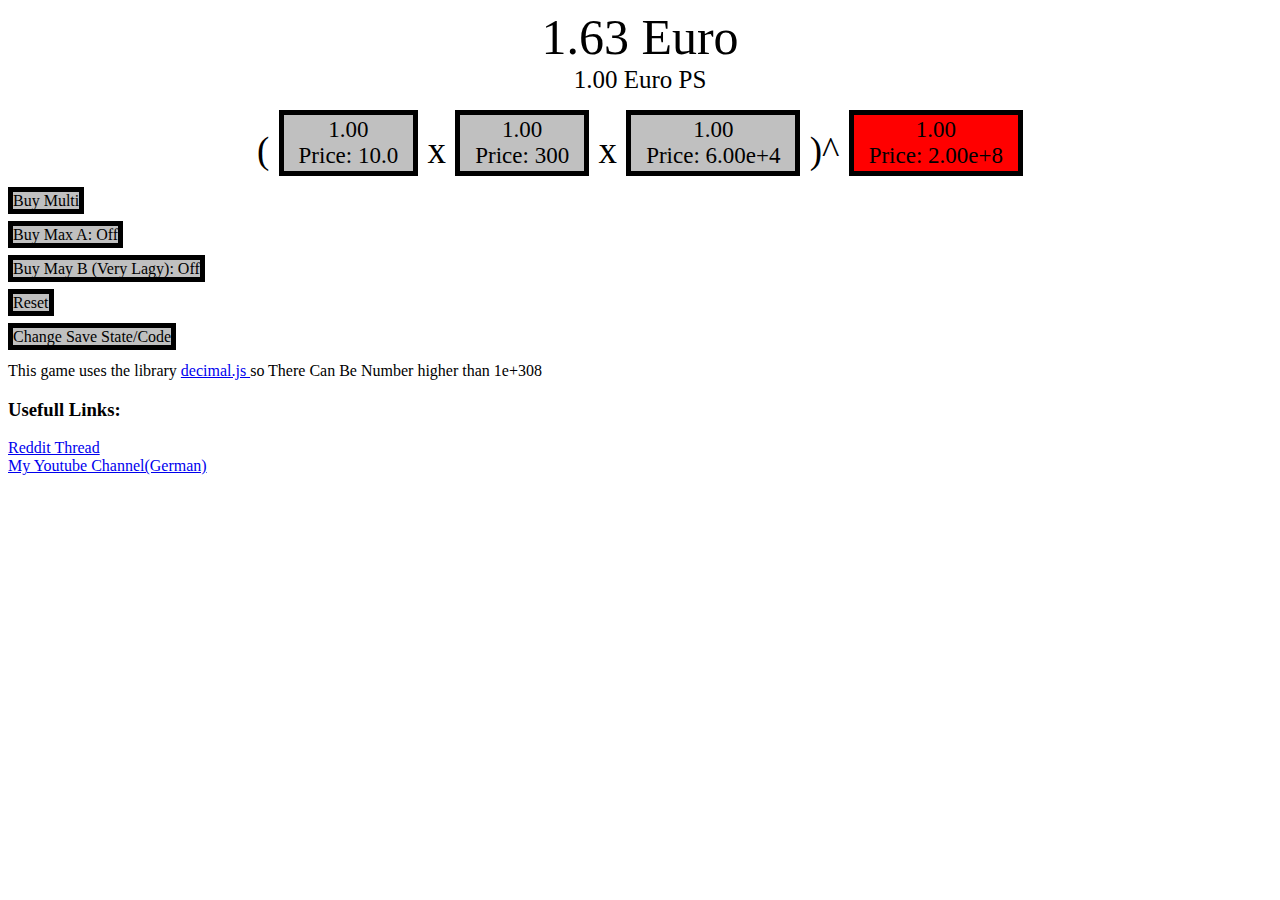
<file: index.html>
<!DOCTYPE html>
<head>
	<title>  Insane Idle v1.1.0a</title>
	<link rel="stylesheet" type="text/css" href="main.css">
</head>

<body>
	<!-- Alte Gelt Und Geld Pro Sekune Anzeige 
	
	 GeldAnzeige 
	<h1> <span id="Geld"> </span> Euro </h1>
	 GeldProSekundeAnzeige  
	<h3> <span id="GeldPS"> </span> Euro PS </h3>
	-->
	<!-- Neue Geld Anzeige Und Geld Pro Sekunde Anzeige -->
		<div style="font-size: 50px; text-align:center"> <span id="Geld"> </span> Euro </div>
		<div style="font-size: 25px; text-align:center"> <span id="GeldPS"> </span> Euro PS </div>
	<!-- Neue Produnktionknöpfe und Preise -->
		<p>
			<div class='Hauptknoepfe'>
				(
				<span class="Knopf HKnofp" onclick="AKaufen()"> 
					<span  id="A"  > </span>
					<br /> 
					Price: <span id="APreisAnz"> </span>
				
				
				</span> x
				 <span class="Knopf HKnofp" onclick="BKaufen()">
					<span  id="B"> </span>
					<br /> 
					Price: <span id="BPreisAnz"> </span>
				</span> x
				<span class="Knopf HKnofp" onclick="CKauf()">
					<span  id="C" > </span>
					<br /> 
					Price: <span id="CPreisAnz"> </span>
				</span> )^
				<span class="Knopf HKnofp" onclick="ExAKauf()" id="ExAKnopf">
					<span  id="ExA" ></span>
					<br /> 
					Price: <span id="ExAPreisAnz"> </span>
				</span>
				<br />
				</div>
			
		</p>
	<!--Alte Produktionknöpfe und Preise
	 ProdunktionKnöpfe 
	<h2> (<button onclick="AKauf()" id="A"> </button> * <button onclick="BKauf()" id="B"> </button> * <button onclick="CKauf()" id="C"> </button>) ^ <button onclick="ExAKauf()" id="ExA"> </button> </h2>
	 PreisAnzeigen> 
	<ul>
		<li>
				APrice: <span id="APreis"> </span>
		<li> 	BPrice: <span id="BPreis"> </span>
		<li> 	CPrice: <span id="CPreis"> </span>
		<li> 	ExAPrice: <span id="ExAPreis"> </span>
	-->
	<!--- Mehrfach Kauf und Reset --->
	<p> <span onclick="SetMultiKaufAnzahl()" class="Knopf"> Buy Multi </span> </p>
	<p> <span onclick='ModusAendern("KaufModusA")' class="Knopf"> Buy Max A: <span id="BuyMaxKno"> </span> </span>
	<p> <span onclick='ModusAendern("KaufModusB")' class="Knopf"> Buy May B (Very Lagy): <span id="BMulti/MaxKno" </span> </p>
	<p> <span onclick="Reset()" class="Knopf"> Reset </span> </p>
	<p> <span onclick="AendernSpielstandCo()" class="Knopf">Change Save State/Code</span> </p>
	<!--- Sonstige Infos --->
	<p> This game uses the library <a href="https://github.com/MikeMcl/decimal.js/"> decimal.js </a> so There Can Be Number higher than 1e+308 </p>
	<h3> Usefull Links: </h3>
	<a href="https://www.reddit.com/r/incremental_games/comments/4ervq2/my_first_idleincremental_game_update/"> Reddit Thread</a>
	<br/>
	<a href="https://www.youtube.com/channel/UC3BFoEDnswfz4JGBnt_RIgA"> My Youtube Channel(German) </a>
</body>	
<!--- Importieren Von Scripten--->
 	
	<script src=decimal.js> </script>
	<script src=Spiel.js> </script>
	<script src=Speichern.js> </script>
	<script src=Starter.js> </script>
</file>
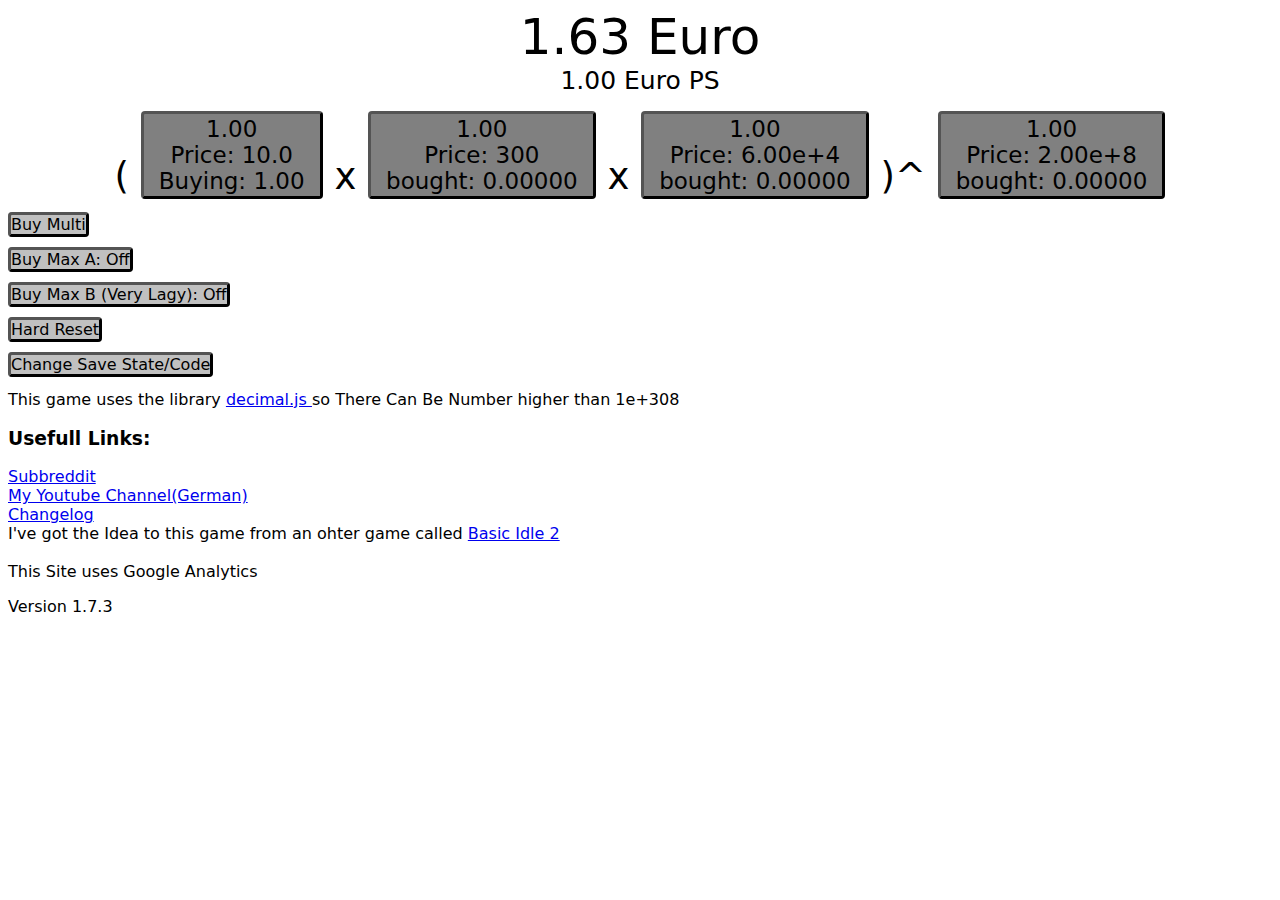
<file: InsaneIdle/index.html>
<!DOCTYPE html>
<head>
	<title>  Insane Idle v1.7.3</title>
	<link rel="stylesheet" type="text/css" href="main.css">
</head>

<body>
	<!-- Alte Gelt Und Geld Pro Sekune Anzeige 
	
	 GeldAnzeige 
	<h1> <span id="Geld"> </span> Euro </h1>
	 GeldProSekundeAnzeige  
	<h3> <span id="GeldPS"> </span> Euro PS </h3>
	-->
	<!-- Neue Geld Anzeige Und Geld Pro Sekunde Anzeige -->
		<div style="font-size: 50px; text-align:center"> <span id="Geld"> </span> Euro </div>
		<div style="font-size: 25px; text-align:center"> <span id="GeldPS"> </span> Euro PS </div>
	<!-- Neue Produnktionknöpfe und Preise -->
		<p>
			<div class='Hauptknoepfe'>
				(
				<span class="Knopf HKnofp" onclick="AKaufen()" id="AKnopf"> 
					<span  id="A"  > </span>
					<br /> 
					Price: <span id="APreisAnz"> </span>
                                        <br/>
                                        Buying: <span id="AKaufAnz"> </span>
				
				
				</span> x
				 <span class="Knopf HKnofp" onclick="BKaufen()" id="BKnopf">
					<span  id="B"> </span>
					<br /> 
					Price: <span id="BPreisAnz"> </span>
					<br /> 
					bought: <span id="BKaufAnzAnz"> </span>
				</span> x
				<span class="Knopf HKnofp" onclick="CKauf()" id="CKnopf">
					<span  id="C" > </span>
					<br /> 
					Price: <span id="CPreisAnz"> </span>
					<br />
					bought: <span id="CKaufAnzAnz"> </span>
					
				</span> )^
				<span class="Knopf HKnofp" onclick="ExAKauf()" id="ExAKnopf">
					<span  id="ExA" ></span>
					<br /> 
					Price: <span id="ExAPreisAnz"> </span>
					<br />
					bought: <span id="ExAKaufAnzAnz">
				</span>
				<br />
				</div>
			
		</p>
	<!--Alte Produktionknöpfe und Preise
	 ProdunktionKnöpfe 
	<h2> (<button onclick="AKauf()" id="A"> </button> * <button onclick="BKauf()" id="B"> </button> * <button onclick="CKauf()" id="C"> </button>) ^ <button onclick="ExAKauf()" id="ExA"> </button> </h2>
	 PreisAnzeigen> 
	<ul>
		<li>
				APrice: <span id="APreis"> </span>
		<li> 	BPrice: <span id="BPreis"> </span>
		<li> 	CPrice: <span id="CPreis"> </span>
		<li> 	ExAPrice: <span id="ExAPreis"> </span>
	-->
	<!--- Mehrfach Kauf und Reset --->
	<p> <span onclick="SetMultiKaufAnzahl()" class="Knopf"> Buy Multi </span> </p>
	<p> <span onclick='ModusAendern("KaufModusA")' class="Knopf"> Buy Max A: <span id="BuyMaxKno"> </span> </span>
	<p> <span onclick='ModusAendern("KaufModusB")' class="Knopf"> Buy Max B (Very Lagy): <span id="BMulti/MaxKno" </span> </p>
	<p> <span onclick="ResetK()" class="Knopf"> Hard Reset </span> </p>
	<p> <span onclick="AendernSpielstandCo()" class="Knopf">Change Save State/Code</span> </p>
	<!--- Sonstige Infos --->
	<p> This game uses the library <a href="https://github.com/MikeMcl/decimal.js/"> decimal.js </a> so There Can Be Number higher than 1e+308 </p>
	<h3> Usefull Links: </h3>
	<a href="https://www.reddit.com/r/KeinNiemandGames/"> Subbreddit</a>
	<br/>
	<a href="https://www.youtube.com/channel/UC3BFoEDnswfz4JGBnt_RIgA"> My Youtube Channel(German) </a>
	<br/>
	<a href="chanelog.txt"> Changelog </a>
        <br>
        <div> I've got the Idea to this game from an ohter game called <a href="http://www.kongregate.com/games/Speedlv/basic-idle-2">Basic Idle 2</a> </div>
        <br/>
        <div> This Site uses Google Analytics </div>
        <p> Version 1.7.3 </p>
        
        
        
        <!--- Importieren Von Scripten
                <script>
             (function(i,s,o,g,r,a,m){i['GoogleAnalyticsObject']=r;i[r]=i[r]||function(){
             (i[r].q=i[r].q||[]).push(arguments)},i[r].l=1*new Date();a=s.createElement(o),
             m=s.getElementsByTagName(o)[0];a.async=1;a.src=g;m.parentNode.insertBefore(a,m)
             })(window,document,'script','https://www.google-analytics.com/analytics.js','ga');

                ga('create', 'UA-83650410-1', 'auto');
                ga('send', 'pageview');

        </script>
        --->
        <script src='https://cdn1.kongregate.com/javascripts/kongregate_api.js'></script>
        <script>
// Load the API
var kongregate;
kongregateAPI.loadAPI(onComplete);

// Callback function
function onComplete(){
  // Set the global kongregate API object
  kongregate = kongregateAPI.getAPI();
  }
        </script>
	<script src=decimal.js> </script>
	<script src=Spiel.js> </script>
	<script src=Speichern.js> </script>
	<script src=Starter.js> </script>
</body>
</file>
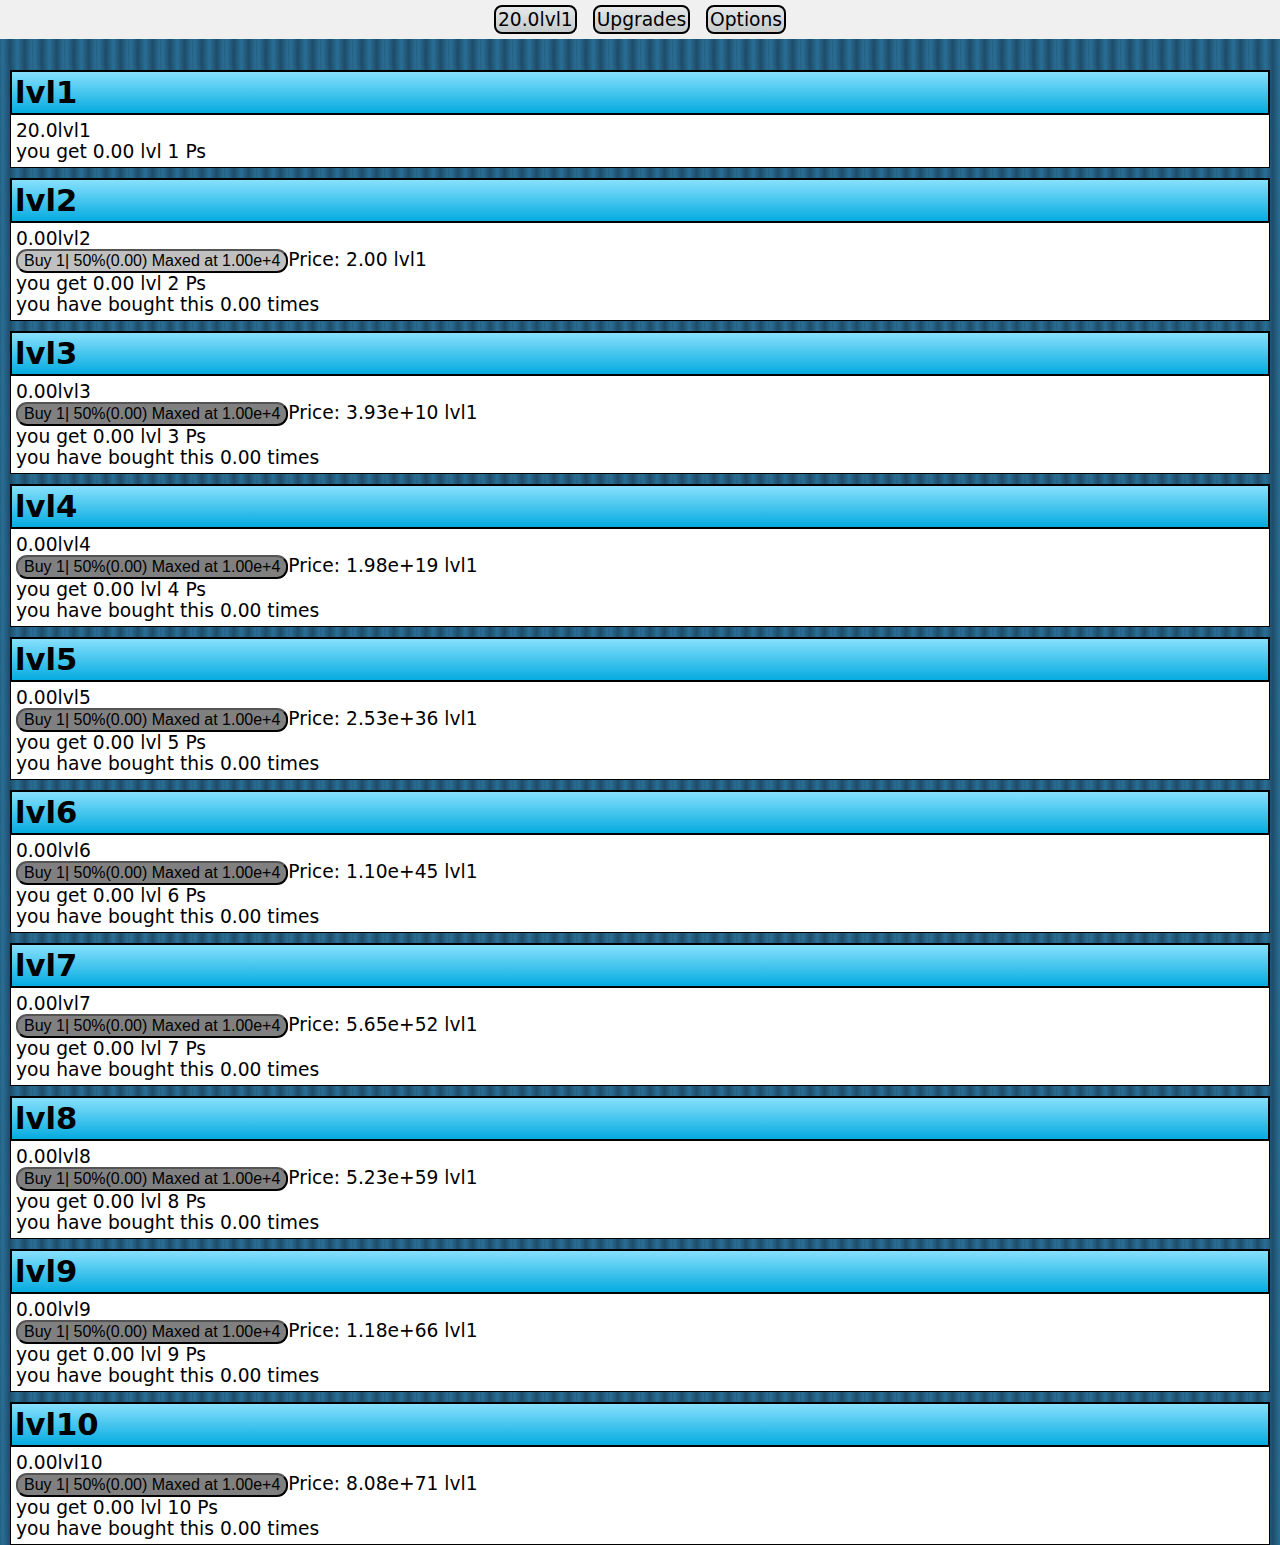
<file: InsaneIdle2/A/index.html>
<!DOCTYPE html>
<!--
To change this license header, choose License Headers in Project Properties.
To change this template file, choose Tools | Templates
and open the template in the editor.
-->
<html>
    <head>
        <title>Insane Idle 2 Alpha 3.3.0</title>
        <meta charset="UTF-8">
        <meta name="viewport" content="width=device-width, initial-scale=1.0">
        <!---Import von CSS datein--->
        <link rel="stylesheet" type="text/css" href="main.css">
        <link rel="stylesheet" type="text/css" 
              href="Libs/jquery-ui-1.12.1/jquery-ui.css">
        <link rel="stylesheet" type="text/css" 
              href="Libs/jquery-ui-1.12.1/jquery-ui.structure.css">
        <link rel="stylesheet" type="text/css" 
              href="Libs/jquery-ui-1.12.1/jquery-ui.theme.css">
        
    </head>
    <body>
        <nav>
            <span class="Nav anzeige1" id="NavMain">Main</span>
            <span class="Nav" id="NavUpgr">Upgrades</span>
            <span class="Nav" id="NavOpt">Options</span>
            
        </nav>
                <div id="Main"> </div>
                <div id="Upgr"></div>
                <div id="Options">
                    <h3>Save Options</h3>
                    <button onclick='reset()'>Hard Reset</button>
                    <h4>Usefull Links</h4>
                    <ul>
                        <li> <a href="https://www.reddit.com/r/KeinNiemandGames/" target="KeinNiemandGamesReddit">Subreddit</a> </li>
                        <li> <a href="Chanelog.html" target="Changlog">Changelog</a> </li>
                    </ul>
                    <p> Version=Alpha 3.3.0</p>
                </div>
        
        
     <!---Importieren von scripten--->
       <!---Google Analytic
     <script>
        (function(i,s,o,g,r,a,m){i['GoogleAnalyticsObject']=r;i[r]=i[r]||function(){
        (i[r].q=i[r].q||[]).push(arguments)},i[r].l=1*new Date();a=s.createElement(o),
        m=s.getElementsByTagName(o)[0];a.async=1;a.src=g;m.parentNode.insertBefore(a,m)
        })(window,document,'script','https://www.google-analytics.com/analytics.js','ga');

        ga('create', 'UA-83650410-2', 'auto');
        ga('send', 'pageview');

        </script>
       --->
        <!---Jquarry--->
        <script type="text/javascript" src="Libs/jquery-3.1.0.js"> </script>
        <script type="text/javascript" src="Libs/jquery-ui-1.12.1/jquery-ui.js">
        </script>
        <!--- Kongregate --->
        <script src='https://cdn1.kongregate.com/javascripts/kongregate_api.js'></script>
        <script>
            // Load the API
            var kongregate;
            kongregateAPI.loadAPI(onComplete);

            // Callback function
            function onComplete(){
              // Set the global kongregate API object
             kongregate = kongregateAPI.getAPI();
             }
        </script>
        <!---Spiel--->
        <script type="text/javascript" src="Libs/decimal.js"> </script>
        <script type="text/javascript" src="Scripts/Variablen.js"> </script>
        <script type="text/javascript" src="Scripts/UI.js"> </script> 
        <script type="text/javascript" src="Scripts/Spiel.js"></script>
        <script type="text/javascript" src="Scripts/Speichern.js"></script>
        <script type="text/javascript" src="Scripts/Kong.js"> </script>
        <script type="text/javascript" src="Scripts/Start.js"></script>
    </body>
</html>
</file>
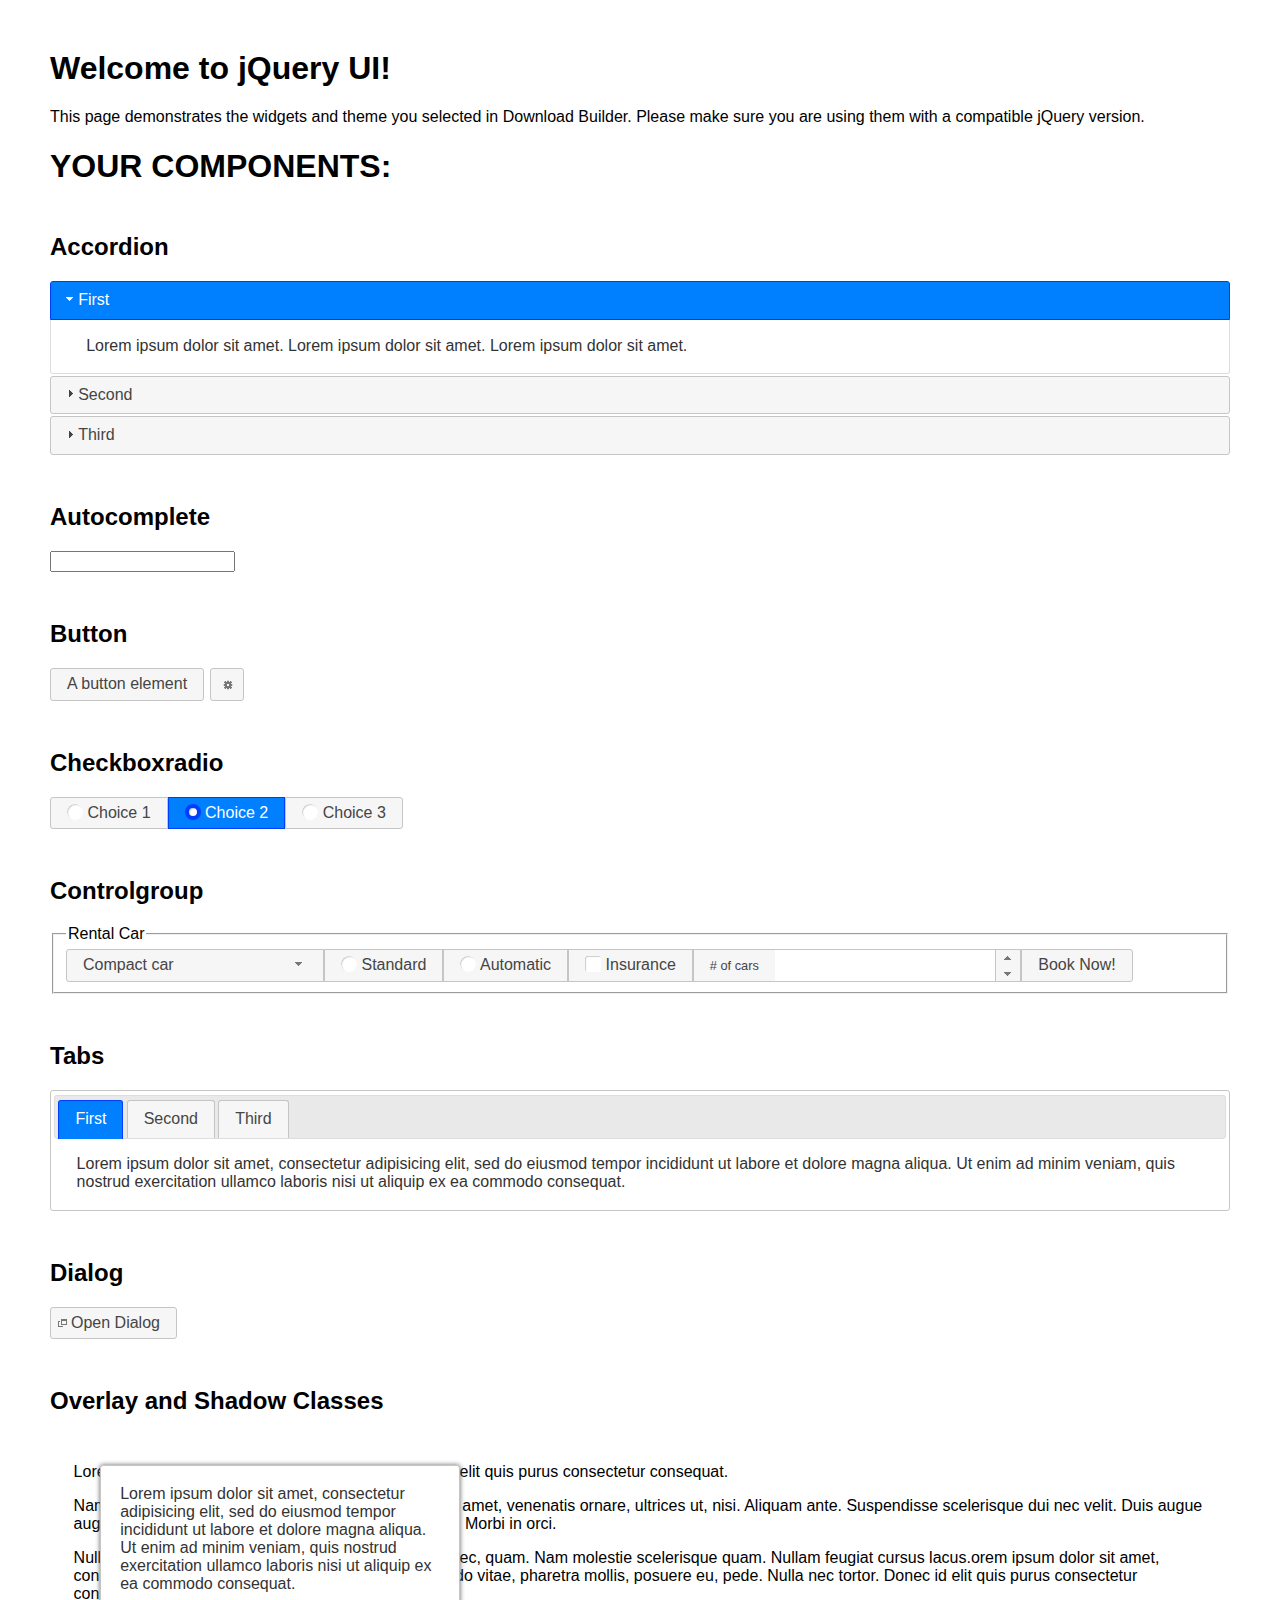
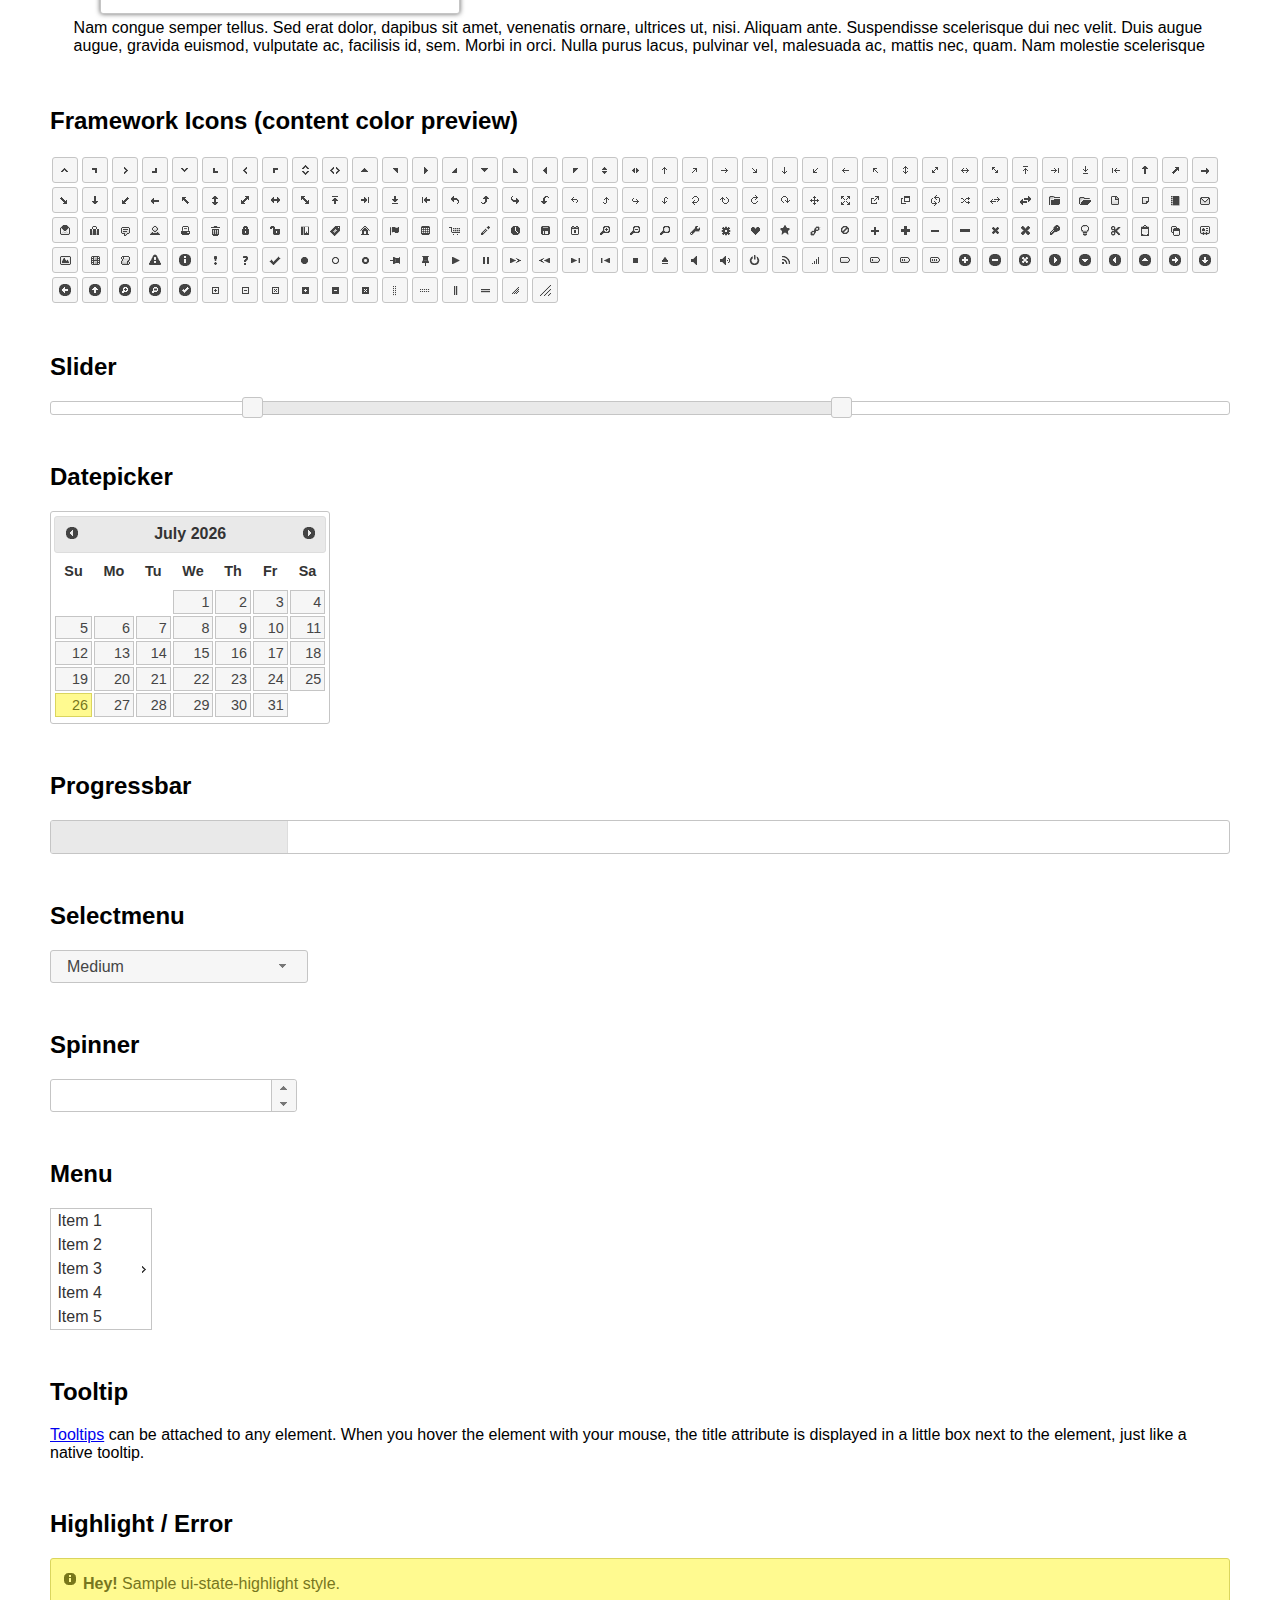
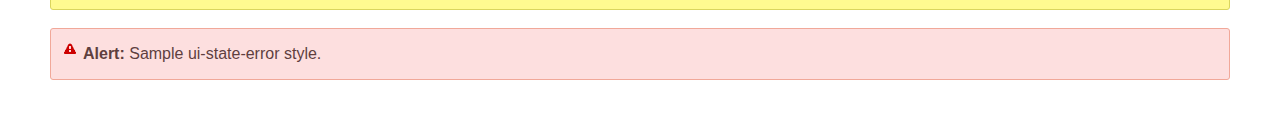
<file: InsaneIdle2/A/Libs/jquery-ui-1.12.1/index.html>
<!doctype html>
<html lang="us">
<head>
	<meta charset="utf-8">
	<title>jQuery UI Example Page</title>
	<link href="jquery-ui.css" rel="stylesheet">
	<style>
	body{
		font-family: "Trebuchet MS", sans-serif;
		margin: 50px;
	}
	.demoHeaders {
		margin-top: 2em;
	}
	#dialog-link {
		padding: .4em 1em .4em 20px;
		text-decoration: none;
		position: relative;
	}
	#dialog-link span.ui-icon {
		margin: 0 5px 0 0;
		position: absolute;
		left: .2em;
		top: 50%;
		margin-top: -8px;
	}
	#icons {
		margin: 0;
		padding: 0;
	}
	#icons li {
		margin: 2px;
		position: relative;
		padding: 4px 0;
		cursor: pointer;
		float: left;
		list-style: none;
	}
	#icons span.ui-icon {
		float: left;
		margin: 0 4px;
	}
	.fakewindowcontain .ui-widget-overlay {
		position: absolute;
	}
	select {
		width: 200px;
	}
	</style>
</head>
<body>

<h1>Welcome to jQuery UI!</h1>

<div class="ui-widget">
	<p>This page demonstrates the widgets and theme you selected in Download Builder. Please make sure you are using them with a compatible jQuery version.</p>
</div>

<h1>YOUR COMPONENTS:</h1>


<!-- Accordion -->
<h2 class="demoHeaders">Accordion</h2>
<div id="accordion">
	<h3>First</h3>
	<div>Lorem ipsum dolor sit amet. Lorem ipsum dolor sit amet. Lorem ipsum dolor sit amet.</div>
	<h3>Second</h3>
	<div>Phasellus mattis tincidunt nibh.</div>
	<h3>Third</h3>
	<div>Nam dui erat, auctor a, dignissim quis.</div>
</div>



<!-- Autocomplete -->
<h2 class="demoHeaders">Autocomplete</h2>
<div>
	<input id="autocomplete" title="type &quot;a&quot;">
</div>



<!-- Button -->
<h2 class="demoHeaders">Button</h2>
<button id="button">A button element</button>
<button id="button-icon">An icon-only button</button>



<!-- Checkboxradio -->
<h2 class="demoHeaders">Checkboxradio</h2>
<form style="margin-top: 1em;">
	<div id="radioset">
		<input type="radio" id="radio1" name="radio"><label for="radio1">Choice 1</label>
		<input type="radio" id="radio2" name="radio" checked="checked"><label for="radio2">Choice 2</label>
		<input type="radio" id="radio3" name="radio"><label for="radio3">Choice 3</label>
	</div>
</form>



<!-- Controlgroup -->
<h2 class="demoHeaders">Controlgroup</h2>
<fieldset>
	<legend>Rental Car</legend>
	<div id="controlgroup">
		<select id="car-type">
			<option>Compact car</option>
			<option>Midsize car</option>
			<option>Full size car</option>
			<option>SUV</option>
			<option>Luxury</option>
			<option>Truck</option>
			<option>Van</option>
		</select>
		<label for="transmission-standard">Standard</label>
		<input type="radio" name="transmission" id="transmission-standard">
		<label for="transmission-automatic">Automatic</label>
		<input type="radio" name="transmission" id="transmission-automatic">
		<label for="insurance">Insurance</label>
		<input type="checkbox" name="insurance" id="insurance">
		<label for="horizontal-spinner" class="ui-controlgroup-label"># of cars</label>
		<input id="horizontal-spinner" class="ui-spinner-input">
		<button>Book Now!</button>
	</div>
</fieldset>



<!-- Tabs -->
<h2 class="demoHeaders">Tabs</h2>
<div id="tabs">
	<ul>
		<li><a href="#tabs-1">First</a></li>
		<li><a href="#tabs-2">Second</a></li>
		<li><a href="#tabs-3">Third</a></li>
	</ul>
	<div id="tabs-1">Lorem ipsum dolor sit amet, consectetur adipisicing elit, sed do eiusmod tempor incididunt ut labore et dolore magna aliqua. Ut enim ad minim veniam, quis nostrud exercitation ullamco laboris nisi ut aliquip ex ea commodo consequat.</div>
	<div id="tabs-2">Phasellus mattis tincidunt nibh. Cras orci urna, blandit id, pretium vel, aliquet ornare, felis. Maecenas scelerisque sem non nisl. Fusce sed lorem in enim dictum bibendum.</div>
	<div id="tabs-3">Nam dui erat, auctor a, dignissim quis, sollicitudin eu, felis. Pellentesque nisi urna, interdum eget, sagittis et, consequat vestibulum, lacus. Mauris porttitor ullamcorper augue.</div>
</div>



<h2 class="demoHeaders">Dialog</h2>
<p>
	<button id="dialog-link" class="ui-button ui-corner-all ui-widget">
		<span class="ui-icon ui-icon-newwin"></span>Open Dialog
	</button>
</p>

<h2 class="demoHeaders">Overlay and Shadow Classes</h2>
<div style="position: relative; width: 96%; height: 200px; padding:1% 2%; overflow:hidden;" class="fakewindowcontain">
	<p>Lorem ipsum dolor sit amet,  Nulla nec tortor. Donec id elit quis purus consectetur consequat. </p><p>Nam congue semper tellus. Sed erat dolor, dapibus sit amet, venenatis ornare, ultrices ut, nisi. Aliquam ante. Suspendisse scelerisque dui nec velit. Duis augue augue, gravida euismod, vulputate ac, facilisis id, sem. Morbi in orci. </p><p>Nulla purus lacus, pulvinar vel, malesuada ac, mattis nec, quam. Nam molestie scelerisque quam. Nullam feugiat cursus lacus.orem ipsum dolor sit amet, consectetur adipiscing elit. Donec libero risus, commodo vitae, pharetra mollis, posuere eu, pede. Nulla nec tortor. Donec id elit quis purus consectetur consequat. </p><p>Nam congue semper tellus. Sed erat dolor, dapibus sit amet, venenatis ornare, ultrices ut, nisi. Aliquam ante. Suspendisse scelerisque dui nec velit. Duis augue augue, gravida euismod, vulputate ac, facilisis id, sem. Morbi in orci. Nulla purus lacus, pulvinar vel, malesuada ac, mattis nec, quam. Nam molestie scelerisque quam. </p><p>Nullam feugiat cursus lacus.orem ipsum dolor sit amet, consectetur adipiscing elit. Donec libero risus, commodo vitae, pharetra mollis, posuere eu, pede. Nulla nec tortor. Donec id elit quis purus consectetur consequat. Nam congue semper tellus. Sed erat dolor, dapibus sit amet, venenatis ornare, ultrices ut, nisi. Aliquam ante. </p><p>Suspendisse scelerisque dui nec velit. Duis augue augue, gravida euismod, vulputate ac, facilisis id, sem. Morbi in orci. Nulla purus lacus, pulvinar vel, malesuada ac, mattis nec, quam. Nam molestie scelerisque quam. Nullam feugiat cursus lacus.orem ipsum dolor sit amet, consectetur adipiscing elit. Donec libero risus, commodo vitae, pharetra mollis, posuere eu, pede. Nulla nec tortor. Donec id elit quis purus consectetur consequat. Nam congue semper tellus. Sed erat dolor, dapibus sit amet, venenatis ornare, ultrices ut, nisi. </p>

	<!-- ui-dialog -->
	<div class="ui-widget-overlay ui-front"></div>
	<div style="position: absolute; width: 320px; left: 50px; top: 30px; padding: 1.2em" class="ui-widget ui-front ui-widget-content ui-corner-all ui-widget-shadow">
		Lorem ipsum dolor sit amet, consectetur adipisicing elit, sed do eiusmod tempor incididunt ut labore et dolore magna aliqua. Ut enim ad minim veniam, quis nostrud exercitation ullamco laboris nisi ut aliquip ex ea commodo consequat.
	</div>

</div>

<!-- ui-dialog -->
<div id="dialog" title="Dialog Title">
	<p>Lorem ipsum dolor sit amet, consectetur adipisicing elit, sed do eiusmod tempor incididunt ut labore et dolore magna aliqua. Ut enim ad minim veniam, quis nostrud exercitation ullamco laboris nisi ut aliquip ex ea commodo consequat.</p>
</div>



<h2 class="demoHeaders">Framework Icons (content color preview)</h2>
<ul id="icons" class="ui-widget ui-helper-clearfix">
	<li class="ui-state-default ui-corner-all" title=".ui-icon-caret-1-n"><span class="ui-icon ui-icon-caret-1-n"></span></li>
	<li class="ui-state-default ui-corner-all" title=".ui-icon-caret-1-ne"><span class="ui-icon ui-icon-caret-1-ne"></span></li>
	<li class="ui-state-default ui-corner-all" title=".ui-icon-caret-1-e"><span class="ui-icon ui-icon-caret-1-e"></span></li>
	<li class="ui-state-default ui-corner-all" title=".ui-icon-caret-1-se"><span class="ui-icon ui-icon-caret-1-se"></span></li>
	<li class="ui-state-default ui-corner-all" title=".ui-icon-caret-1-s"><span class="ui-icon ui-icon-caret-1-s"></span></li>
	<li class="ui-state-default ui-corner-all" title=".ui-icon-caret-1-sw"><span class="ui-icon ui-icon-caret-1-sw"></span></li>
	<li class="ui-state-default ui-corner-all" title=".ui-icon-caret-1-w"><span class="ui-icon ui-icon-caret-1-w"></span></li>
	<li class="ui-state-default ui-corner-all" title=".ui-icon-caret-1-nw"><span class="ui-icon ui-icon-caret-1-nw"></span></li>
	<li class="ui-state-default ui-corner-all" title=".ui-icon-caret-2-n-s"><span class="ui-icon ui-icon-caret-2-n-s"></span></li>
	<li class="ui-state-default ui-corner-all" title=".ui-icon-caret-2-e-w"><span class="ui-icon ui-icon-caret-2-e-w"></span></li>
	<li class="ui-state-default ui-corner-all" title=".ui-icon-triangle-1-n"><span class="ui-icon ui-icon-triangle-1-n"></span></li>
	<li class="ui-state-default ui-corner-all" title=".ui-icon-triangle-1-ne"><span class="ui-icon ui-icon-triangle-1-ne"></span></li>
	<li class="ui-state-default ui-corner-all" title=".ui-icon-triangle-1-e"><span class="ui-icon ui-icon-triangle-1-e"></span></li>
	<li class="ui-state-default ui-corner-all" title=".ui-icon-triangle-1-se"><span class="ui-icon ui-icon-triangle-1-se"></span></li>
	<li class="ui-state-default ui-corner-all" title=".ui-icon-triangle-1-s"><span class="ui-icon ui-icon-triangle-1-s"></span></li>
	<li class="ui-state-default ui-corner-all" title=".ui-icon-triangle-1-sw"><span class="ui-icon ui-icon-triangle-1-sw"></span></li>
	<li class="ui-state-default ui-corner-all" title=".ui-icon-triangle-1-w"><span class="ui-icon ui-icon-triangle-1-w"></span></li>
	<li class="ui-state-default ui-corner-all" title=".ui-icon-triangle-1-nw"><span class="ui-icon ui-icon-triangle-1-nw"></span></li>
	<li class="ui-state-default ui-corner-all" title=".ui-icon-triangle-2-n-s"><span class="ui-icon ui-icon-triangle-2-n-s"></span></li>
	<li class="ui-state-default ui-corner-all" title=".ui-icon-triangle-2-e-w"><span class="ui-icon ui-icon-triangle-2-e-w"></span></li>
	<li class="ui-state-default ui-corner-all" title=".ui-icon-arrow-1-n"><span class="ui-icon ui-icon-arrow-1-n"></span></li>
	<li class="ui-state-default ui-corner-all" title=".ui-icon-arrow-1-ne"><span class="ui-icon ui-icon-arrow-1-ne"></span></li>
	<li class="ui-state-default ui-corner-all" title=".ui-icon-arrow-1-e"><span class="ui-icon ui-icon-arrow-1-e"></span></li>
	<li class="ui-state-default ui-corner-all" title=".ui-icon-arrow-1-se"><span class="ui-icon ui-icon-arrow-1-se"></span></li>
	<li class="ui-state-default ui-corner-all" title=".ui-icon-arrow-1-s"><span class="ui-icon ui-icon-arrow-1-s"></span></li>
	<li class="ui-state-default ui-corner-all" title=".ui-icon-arrow-1-sw"><span class="ui-icon ui-icon-arrow-1-sw"></span></li>
	<li class="ui-state-default ui-corner-all" title=".ui-icon-arrow-1-w"><span class="ui-icon ui-icon-arrow-1-w"></span></li>
	<li class="ui-state-default ui-corner-all" title=".ui-icon-arrow-1-nw"><span class="ui-icon ui-icon-arrow-1-nw"></span></li>
	<li class="ui-state-default ui-corner-all" title=".ui-icon-arrow-2-n-s"><span class="ui-icon ui-icon-arrow-2-n-s"></span></li>
	<li class="ui-state-default ui-corner-all" title=".ui-icon-arrow-2-ne-sw"><span class="ui-icon ui-icon-arrow-2-ne-sw"></span></li>
	<li class="ui-state-default ui-corner-all" title=".ui-icon-arrow-2-e-w"><span class="ui-icon ui-icon-arrow-2-e-w"></span></li>
	<li class="ui-state-default ui-corner-all" title=".ui-icon-arrow-2-se-nw"><span class="ui-icon ui-icon-arrow-2-se-nw"></span></li>
	<li class="ui-state-default ui-corner-all" title=".ui-icon-arrowstop-1-n"><span class="ui-icon ui-icon-arrowstop-1-n"></span></li>
	<li class="ui-state-default ui-corner-all" title=".ui-icon-arrowstop-1-e"><span class="ui-icon ui-icon-arrowstop-1-e"></span></li>
	<li class="ui-state-default ui-corner-all" title=".ui-icon-arrowstop-1-s"><span class="ui-icon ui-icon-arrowstop-1-s"></span></li>
	<li class="ui-state-default ui-corner-all" title=".ui-icon-arrowstop-1-w"><span class="ui-icon ui-icon-arrowstop-1-w"></span></li>
	<li class="ui-state-default ui-corner-all" title=".ui-icon-arrowthick-1-n"><span class="ui-icon ui-icon-arrowthick-1-n"></span></li>
	<li class="ui-state-default ui-corner-all" title=".ui-icon-arrowthick-1-ne"><span class="ui-icon ui-icon-arrowthick-1-ne"></span></li>
	<li class="ui-state-default ui-corner-all" title=".ui-icon-arrowthick-1-e"><span class="ui-icon ui-icon-arrowthick-1-e"></span></li>
	<li class="ui-state-default ui-corner-all" title=".ui-icon-arrowthick-1-se"><span class="ui-icon ui-icon-arrowthick-1-se"></span></li>
	<li class="ui-state-default ui-corner-all" title=".ui-icon-arrowthick-1-s"><span class="ui-icon ui-icon-arrowthick-1-s"></span></li>
	<li class="ui-state-default ui-corner-all" title=".ui-icon-arrowthick-1-sw"><span class="ui-icon ui-icon-arrowthick-1-sw"></span></li>
	<li class="ui-state-default ui-corner-all" title=".ui-icon-arrowthick-1-w"><span class="ui-icon ui-icon-arrowthick-1-w"></span></li>
	<li class="ui-state-default ui-corner-all" title=".ui-icon-arrowthick-1-nw"><span class="ui-icon ui-icon-arrowthick-1-nw"></span></li>
	<li class="ui-state-default ui-corner-all" title=".ui-icon-arrowthick-2-n-s"><span class="ui-icon ui-icon-arrowthick-2-n-s"></span></li>
	<li class="ui-state-default ui-corner-all" title=".ui-icon-arrowthick-2-ne-sw"><span class="ui-icon ui-icon-arrowthick-2-ne-sw"></span></li>
	<li class="ui-state-default ui-corner-all" title=".ui-icon-arrowthick-2-e-w"><span class="ui-icon ui-icon-arrowthick-2-e-w"></span></li>
	<li class="ui-state-default ui-corner-all" title=".ui-icon-arrowthick-2-se-nw"><span class="ui-icon ui-icon-arrowthick-2-se-nw"></span></li>
	<li class="ui-state-default ui-corner-all" title=".ui-icon-arrowthickstop-1-n"><span class="ui-icon ui-icon-arrowthickstop-1-n"></span></li>
	<li class="ui-state-default ui-corner-all" title=".ui-icon-arrowthickstop-1-e"><span class="ui-icon ui-icon-arrowthickstop-1-e"></span></li>
	<li class="ui-state-default ui-corner-all" title=".ui-icon-arrowthickstop-1-s"><span class="ui-icon ui-icon-arrowthickstop-1-s"></span></li>
	<li class="ui-state-default ui-corner-all" title=".ui-icon-arrowthickstop-1-w"><span class="ui-icon ui-icon-arrowthickstop-1-w"></span></li>
	<li class="ui-state-default ui-corner-all" title=".ui-icon-arrowreturnthick-1-w"><span class="ui-icon ui-icon-arrowreturnthick-1-w"></span></li>
	<li class="ui-state-default ui-corner-all" title=".ui-icon-arrowreturnthick-1-n"><span class="ui-icon ui-icon-arrowreturnthick-1-n"></span></li>
	<li class="ui-state-default ui-corner-all" title=".ui-icon-arrowreturnthick-1-e"><span class="ui-icon ui-icon-arrowreturnthick-1-e"></span></li>
	<li class="ui-state-default ui-corner-all" title=".ui-icon-arrowreturnthick-1-s"><span class="ui-icon ui-icon-arrowreturnthick-1-s"></span></li>
	<li class="ui-state-default ui-corner-all" title=".ui-icon-arrowreturn-1-w"><span class="ui-icon ui-icon-arrowreturn-1-w"></span></li>
	<li class="ui-state-default ui-corner-all" title=".ui-icon-arrowreturn-1-n"><span class="ui-icon ui-icon-arrowreturn-1-n"></span></li>
	<li class="ui-state-default ui-corner-all" title=".ui-icon-arrowreturn-1-e"><span class="ui-icon ui-icon-arrowreturn-1-e"></span></li>
	<li class="ui-state-default ui-corner-all" title=".ui-icon-arrowreturn-1-s"><span class="ui-icon ui-icon-arrowreturn-1-s"></span></li>
	<li class="ui-state-default ui-corner-all" title=".ui-icon-arrowrefresh-1-w"><span class="ui-icon ui-icon-arrowrefresh-1-w"></span></li>
	<li class="ui-state-default ui-corner-all" title=".ui-icon-arrowrefresh-1-n"><span class="ui-icon ui-icon-arrowrefresh-1-n"></span></li>
	<li class="ui-state-default ui-corner-all" title=".ui-icon-arrowrefresh-1-e"><span class="ui-icon ui-icon-arrowrefresh-1-e"></span></li>
	<li class="ui-state-default ui-corner-all" title=".ui-icon-arrowrefresh-1-s"><span class="ui-icon ui-icon-arrowrefresh-1-s"></span></li>
	<li class="ui-state-default ui-corner-all" title=".ui-icon-arrow-4"><span class="ui-icon ui-icon-arrow-4"></span></li>
	<li class="ui-state-default ui-corner-all" title=".ui-icon-arrow-4-diag"><span class="ui-icon ui-icon-arrow-4-diag"></span></li>
	<li class="ui-state-default ui-corner-all" title=".ui-icon-extlink"><span class="ui-icon ui-icon-extlink"></span></li>
	<li class="ui-state-default ui-corner-all" title=".ui-icon-newwin"><span class="ui-icon ui-icon-newwin"></span></li>
	<li class="ui-state-default ui-corner-all" title=".ui-icon-refresh"><span class="ui-icon ui-icon-refresh"></span></li>
	<li class="ui-state-default ui-corner-all" title=".ui-icon-shuffle"><span class="ui-icon ui-icon-shuffle"></span></li>
	<li class="ui-state-default ui-corner-all" title=".ui-icon-transfer-e-w"><span class="ui-icon ui-icon-transfer-e-w"></span></li>
	<li class="ui-state-default ui-corner-all" title=".ui-icon-transferthick-e-w"><span class="ui-icon ui-icon-transferthick-e-w"></span></li>
	<li class="ui-state-default ui-corner-all" title=".ui-icon-folder-collapsed"><span class="ui-icon ui-icon-folder-collapsed"></span></li>
	<li class="ui-state-default ui-corner-all" title=".ui-icon-folder-open"><span class="ui-icon ui-icon-folder-open"></span></li>
	<li class="ui-state-default ui-corner-all" title=".ui-icon-document"><span class="ui-icon ui-icon-document"></span></li>
	<li class="ui-state-default ui-corner-all" title=".ui-icon-document-b"><span class="ui-icon ui-icon-document-b"></span></li>
	<li class="ui-state-default ui-corner-all" title=".ui-icon-note"><span class="ui-icon ui-icon-note"></span></li>
	<li class="ui-state-default ui-corner-all" title=".ui-icon-mail-closed"><span class="ui-icon ui-icon-mail-closed"></span></li>
	<li class="ui-state-default ui-corner-all" title=".ui-icon-mail-open"><span class="ui-icon ui-icon-mail-open"></span></li>
	<li class="ui-state-default ui-corner-all" title=".ui-icon-suitcase"><span class="ui-icon ui-icon-suitcase"></span></li>
	<li class="ui-state-default ui-corner-all" title=".ui-icon-comment"><span class="ui-icon ui-icon-comment"></span></li>
	<li class="ui-state-default ui-corner-all" title=".ui-icon-person"><span class="ui-icon ui-icon-person"></span></li>
	<li class="ui-state-default ui-corner-all" title=".ui-icon-print"><span class="ui-icon ui-icon-print"></span></li>
	<li class="ui-state-default ui-corner-all" title=".ui-icon-trash"><span class="ui-icon ui-icon-trash"></span></li>
	<li class="ui-state-default ui-corner-all" title=".ui-icon-locked"><span class="ui-icon ui-icon-locked"></span></li>
	<li class="ui-state-default ui-corner-all" title=".ui-icon-unlocked"><span class="ui-icon ui-icon-unlocked"></span></li>
	<li class="ui-state-default ui-corner-all" title=".ui-icon-bookmark"><span class="ui-icon ui-icon-bookmark"></span></li>
	<li class="ui-state-default ui-corner-all" title=".ui-icon-tag"><span class="ui-icon ui-icon-tag"></span></li>
	<li class="ui-state-default ui-corner-all" title=".ui-icon-home"><span class="ui-icon ui-icon-home"></span></li>
	<li class="ui-state-default ui-corner-all" title=".ui-icon-flag"><span class="ui-icon ui-icon-flag"></span></li>
	<li class="ui-state-default ui-corner-all" title=".ui-icon-calculator"><span class="ui-icon ui-icon-calculator"></span></li>
	<li class="ui-state-default ui-corner-all" title=".ui-icon-cart"><span class="ui-icon ui-icon-cart"></span></li>
	<li class="ui-state-default ui-corner-all" title=".ui-icon-pencil"><span class="ui-icon ui-icon-pencil"></span></li>
	<li class="ui-state-default ui-corner-all" title=".ui-icon-clock"><span class="ui-icon ui-icon-clock"></span></li>
	<li class="ui-state-default ui-corner-all" title=".ui-icon-disk"><span class="ui-icon ui-icon-disk"></span></li>
	<li class="ui-state-default ui-corner-all" title=".ui-icon-calendar"><span class="ui-icon ui-icon-calendar"></span></li>
	<li class="ui-state-default ui-corner-all" title=".ui-icon-zoomin"><span class="ui-icon ui-icon-zoomin"></span></li>
	<li class="ui-state-default ui-corner-all" title=".ui-icon-zoomout"><span class="ui-icon ui-icon-zoomout"></span></li>
	<li class="ui-state-default ui-corner-all" title=".ui-icon-search"><span class="ui-icon ui-icon-search"></span></li>
	<li class="ui-state-default ui-corner-all" title=".ui-icon-wrench"><span class="ui-icon ui-icon-wrench"></span></li>
	<li class="ui-state-default ui-corner-all" title=".ui-icon-gear"><span class="ui-icon ui-icon-gear"></span></li>
	<li class="ui-state-default ui-corner-all" title=".ui-icon-heart"><span class="ui-icon ui-icon-heart"></span></li>
	<li class="ui-state-default ui-corner-all" title=".ui-icon-star"><span class="ui-icon ui-icon-star"></span></li>
	<li class="ui-state-default ui-corner-all" title=".ui-icon-link"><span class="ui-icon ui-icon-link"></span></li>
	<li class="ui-state-default ui-corner-all" title=".ui-icon-cancel"><span class="ui-icon ui-icon-cancel"></span></li>
	<li class="ui-state-default ui-corner-all" title=".ui-icon-plus"><span class="ui-icon ui-icon-plus"></span></li>
	<li class="ui-state-default ui-corner-all" title=".ui-icon-plusthick"><span class="ui-icon ui-icon-plusthick"></span></li>
	<li class="ui-state-default ui-corner-all" title=".ui-icon-minus"><span class="ui-icon ui-icon-minus"></span></li>
	<li class="ui-state-default ui-corner-all" title=".ui-icon-minusthick"><span class="ui-icon ui-icon-minusthick"></span></li>
	<li class="ui-state-default ui-corner-all" title=".ui-icon-close"><span class="ui-icon ui-icon-close"></span></li>
	<li class="ui-state-default ui-corner-all" title=".ui-icon-closethick"><span class="ui-icon ui-icon-closethick"></span></li>
	<li class="ui-state-default ui-corner-all" title=".ui-icon-key"><span class="ui-icon ui-icon-key"></span></li>
	<li class="ui-state-default ui-corner-all" title=".ui-icon-lightbulb"><span class="ui-icon ui-icon-lightbulb"></span></li>
	<li class="ui-state-default ui-corner-all" title=".ui-icon-scissors"><span class="ui-icon ui-icon-scissors"></span></li>
	<li class="ui-state-default ui-corner-all" title=".ui-icon-clipboard"><span class="ui-icon ui-icon-clipboard"></span></li>
	<li class="ui-state-default ui-corner-all" title=".ui-icon-copy"><span class="ui-icon ui-icon-copy"></span></li>
	<li class="ui-state-default ui-corner-all" title=".ui-icon-contact"><span class="ui-icon ui-icon-contact"></span></li>
	<li class="ui-state-default ui-corner-all" title=".ui-icon-image"><span class="ui-icon ui-icon-image"></span></li>
	<li class="ui-state-default ui-corner-all" title=".ui-icon-video"><span class="ui-icon ui-icon-video"></span></li>
	<li class="ui-state-default ui-corner-all" title=".ui-icon-script"><span class="ui-icon ui-icon-script"></span></li>
	<li class="ui-state-default ui-corner-all" title=".ui-icon-alert"><span class="ui-icon ui-icon-alert"></span></li>
	<li class="ui-state-default ui-corner-all" title=".ui-icon-info"><span class="ui-icon ui-icon-info"></span></li>
	<li class="ui-state-default ui-corner-all" title=".ui-icon-notice"><span class="ui-icon ui-icon-notice"></span></li>
	<li class="ui-state-default ui-corner-all" title=".ui-icon-help"><span class="ui-icon ui-icon-help"></span></li>
	<li class="ui-state-default ui-corner-all" title=".ui-icon-check"><span class="ui-icon ui-icon-check"></span></li>
	<li class="ui-state-default ui-corner-all" title=".ui-icon-bullet"><span class="ui-icon ui-icon-bullet"></span></li>
	<li class="ui-state-default ui-corner-all" title=".ui-icon-radio-off"><span class="ui-icon ui-icon-radio-off"></span></li>
	<li class="ui-state-default ui-corner-all" title=".ui-icon-radio-on"><span class="ui-icon ui-icon-radio-on"></span></li>
	<li class="ui-state-default ui-corner-all" title=".ui-icon-pin-w"><span class="ui-icon ui-icon-pin-w"></span></li>
	<li class="ui-state-default ui-corner-all" title=".ui-icon-pin-s"><span class="ui-icon ui-icon-pin-s"></span></li>
	<li class="ui-state-default ui-corner-all" title=".ui-icon-play"><span class="ui-icon ui-icon-play"></span></li>
	<li class="ui-state-default ui-corner-all" title=".ui-icon-pause"><span class="ui-icon ui-icon-pause"></span></li>
	<li class="ui-state-default ui-corner-all" title=".ui-icon-seek-next"><span class="ui-icon ui-icon-seek-next"></span></li>
	<li class="ui-state-default ui-corner-all" title=".ui-icon-seek-prev"><span class="ui-icon ui-icon-seek-prev"></span></li>
	<li class="ui-state-default ui-corner-all" title=".ui-icon-seek-end"><span class="ui-icon ui-icon-seek-end"></span></li>
	<li class="ui-state-default ui-corner-all" title=".ui-icon-seek-first"><span class="ui-icon ui-icon-seek-first"></span></li>
	<li class="ui-state-default ui-corner-all" title=".ui-icon-stop"><span class="ui-icon ui-icon-stop"></span></li>
	<li class="ui-state-default ui-corner-all" title=".ui-icon-eject"><span class="ui-icon ui-icon-eject"></span></li>
	<li class="ui-state-default ui-corner-all" title=".ui-icon-volume-off"><span class="ui-icon ui-icon-volume-off"></span></li>
	<li class="ui-state-default ui-corner-all" title=".ui-icon-volume-on"><span class="ui-icon ui-icon-volume-on"></span></li>
	<li class="ui-state-default ui-corner-all" title=".ui-icon-power"><span class="ui-icon ui-icon-power"></span></li>
	<li class="ui-state-default ui-corner-all" title=".ui-icon-signal-diag"><span class="ui-icon ui-icon-signal-diag"></span></li>
	<li class="ui-state-default ui-corner-all" title=".ui-icon-signal"><span class="ui-icon ui-icon-signal"></span></li>
	<li class="ui-state-default ui-corner-all" title=".ui-icon-battery-0"><span class="ui-icon ui-icon-battery-0"></span></li>
	<li class="ui-state-default ui-corner-all" title=".ui-icon-battery-1"><span class="ui-icon ui-icon-battery-1"></span></li>
	<li class="ui-state-default ui-corner-all" title=".ui-icon-battery-2"><span class="ui-icon ui-icon-battery-2"></span></li>
	<li class="ui-state-default ui-corner-all" title=".ui-icon-battery-3"><span class="ui-icon ui-icon-battery-3"></span></li>
	<li class="ui-state-default ui-corner-all" title=".ui-icon-circle-plus"><span class="ui-icon ui-icon-circle-plus"></span></li>
	<li class="ui-state-default ui-corner-all" title=".ui-icon-circle-minus"><span class="ui-icon ui-icon-circle-minus"></span></li>
	<li class="ui-state-default ui-corner-all" title=".ui-icon-circle-close"><span class="ui-icon ui-icon-circle-close"></span></li>
	<li class="ui-state-default ui-corner-all" title=".ui-icon-circle-triangle-e"><span class="ui-icon ui-icon-circle-triangle-e"></span></li>
	<li class="ui-state-default ui-corner-all" title=".ui-icon-circle-triangle-s"><span class="ui-icon ui-icon-circle-triangle-s"></span></li>
	<li class="ui-state-default ui-corner-all" title=".ui-icon-circle-triangle-w"><span class="ui-icon ui-icon-circle-triangle-w"></span></li>
	<li class="ui-state-default ui-corner-all" title=".ui-icon-circle-triangle-n"><span class="ui-icon ui-icon-circle-triangle-n"></span></li>
	<li class="ui-state-default ui-corner-all" title=".ui-icon-circle-arrow-e"><span class="ui-icon ui-icon-circle-arrow-e"></span></li>
	<li class="ui-state-default ui-corner-all" title=".ui-icon-circle-arrow-s"><span class="ui-icon ui-icon-circle-arrow-s"></span></li>
	<li class="ui-state-default ui-corner-all" title=".ui-icon-circle-arrow-w"><span class="ui-icon ui-icon-circle-arrow-w"></span></li>
	<li class="ui-state-default ui-corner-all" title=".ui-icon-circle-arrow-n"><span class="ui-icon ui-icon-circle-arrow-n"></span></li>
	<li class="ui-state-default ui-corner-all" title=".ui-icon-circle-zoomin"><span class="ui-icon ui-icon-circle-zoomin"></span></li>
	<li class="ui-state-default ui-corner-all" title=".ui-icon-circle-zoomout"><span class="ui-icon ui-icon-circle-zoomout"></span></li>
	<li class="ui-state-default ui-corner-all" title=".ui-icon-circle-check"><span class="ui-icon ui-icon-circle-check"></span></li>
	<li class="ui-state-default ui-corner-all" title=".ui-icon-circlesmall-plus"><span class="ui-icon ui-icon-circlesmall-plus"></span></li>
	<li class="ui-state-default ui-corner-all" title=".ui-icon-circlesmall-minus"><span class="ui-icon ui-icon-circlesmall-minus"></span></li>
	<li class="ui-state-default ui-corner-all" title=".ui-icon-circlesmall-close"><span class="ui-icon ui-icon-circlesmall-close"></span></li>
	<li class="ui-state-default ui-corner-all" title=".ui-icon-squaresmall-plus"><span class="ui-icon ui-icon-squaresmall-plus"></span></li>
	<li class="ui-state-default ui-corner-all" title=".ui-icon-squaresmall-minus"><span class="ui-icon ui-icon-squaresmall-minus"></span></li>
	<li class="ui-state-default ui-corner-all" title=".ui-icon-squaresmall-close"><span class="ui-icon ui-icon-squaresmall-close"></span></li>
	<li class="ui-state-default ui-corner-all" title=".ui-icon-grip-dotted-vertical"><span class="ui-icon ui-icon-grip-dotted-vertical"></span></li>
	<li class="ui-state-default ui-corner-all" title=".ui-icon-grip-dotted-horizontal"><span class="ui-icon ui-icon-grip-dotted-horizontal"></span></li>
	<li class="ui-state-default ui-corner-all" title=".ui-icon-grip-solid-vertical"><span class="ui-icon ui-icon-grip-solid-vertical"></span></li>
	<li class="ui-state-default ui-corner-all" title=".ui-icon-grip-solid-horizontal"><span class="ui-icon ui-icon-grip-solid-horizontal"></span></li>
	<li class="ui-state-default ui-corner-all" title=".ui-icon-gripsmall-diagonal-se"><span class="ui-icon ui-icon-gripsmall-diagonal-se"></span></li>
	<li class="ui-state-default ui-corner-all" title=".ui-icon-grip-diagonal-se"><span class="ui-icon ui-icon-grip-diagonal-se"></span></li>
</ul>


<!-- Slider -->
<h2 class="demoHeaders">Slider</h2>
<div id="slider"></div>



<!-- Datepicker -->
<h2 class="demoHeaders">Datepicker</h2>
<div id="datepicker"></div>



<!-- Progressbar -->
<h2 class="demoHeaders">Progressbar</h2>
<div id="progressbar"></div>



<!-- Progressbar -->
<h2 class="demoHeaders">Selectmenu</h2>
<select id="selectmenu">
	<option>Slower</option>
	<option>Slow</option>
	<option selected="selected">Medium</option>
	<option>Fast</option>
	<option>Faster</option>
</select>



<!-- Spinner -->
<h2 class="demoHeaders">Spinner</h2>
<input id="spinner">



<!-- Menu -->
<h2 class="demoHeaders">Menu</h2>
<ul style="width:100px;" id="menu">
	<li><div>Item 1</div></li>
	<li><div>Item 2</div></li>
	<li><div>Item 3</div>
		<ul>
			<li><div>Item 3-1</div></li>
			<li><div>Item 3-2</div></li>
			<li><div>Item 3-3</div></li>
			<li><div>Item 3-4</div></li>
			<li><div>Item 3-5</div></li>
		</ul>
	</li>
	<li><div>Item 4</div></li>
	<li><div>Item 5</div></li>
</ul>



<!-- Tooltip -->
<h2 class="demoHeaders">Tooltip</h2>
<p id="tooltip">
	<a href="#" title="That&apos;s what this widget is">Tooltips</a> can be attached to any element. When you hover
the element with your mouse, the title attribute is displayed in a little box next to the element, just like a native tooltip.
</p>


<!-- Highlight / Error -->
<h2 class="demoHeaders">Highlight / Error</h2>
<div class="ui-widget">
	<div class="ui-state-highlight ui-corner-all" style="margin-top: 20px; padding: 0 .7em;">
		<p><span class="ui-icon ui-icon-info" style="float: left; margin-right: .3em;"></span>
		<strong>Hey!</strong> Sample ui-state-highlight style.</p>
	</div>
</div>
<br>
<div class="ui-widget">
	<div class="ui-state-error ui-corner-all" style="padding: 0 .7em;">
		<p><span class="ui-icon ui-icon-alert" style="float: left; margin-right: .3em;"></span>
		<strong>Alert:</strong> Sample ui-state-error style.</p>
	</div>
</div>

<script src="external/jquery/jquery.js"></script>
<script src="jquery-ui.js"></script>
<script>

$( "#accordion" ).accordion();



var availableTags = [
	"ActionScript",
	"AppleScript",
	"Asp",
	"BASIC",
	"C",
	"C++",
	"Clojure",
	"COBOL",
	"ColdFusion",
	"Erlang",
	"Fortran",
	"Groovy",
	"Haskell",
	"Java",
	"JavaScript",
	"Lisp",
	"Perl",
	"PHP",
	"Python",
	"Ruby",
	"Scala",
	"Scheme"
];
$( "#autocomplete" ).autocomplete({
	source: availableTags
});



$( "#button" ).button();
$( "#button-icon" ).button({
	icon: "ui-icon-gear",
	showLabel: false
});



$( "#radioset" ).buttonset();



$( "#controlgroup" ).controlgroup();



$( "#tabs" ).tabs();



$( "#dialog" ).dialog({
	autoOpen: false,
	width: 400,
	buttons: [
		{
			text: "Ok",
			click: function() {
				$( this ).dialog( "close" );
			}
		},
		{
			text: "Cancel",
			click: function() {
				$( this ).dialog( "close" );
			}
		}
	]
});

// Link to open the dialog
$( "#dialog-link" ).click(function( event ) {
	$( "#dialog" ).dialog( "open" );
	event.preventDefault();
});



$( "#datepicker" ).datepicker({
	inline: true
});



$( "#slider" ).slider({
	range: true,
	values: [ 17, 67 ]
});



$( "#progressbar" ).progressbar({
	value: 20
});



$( "#spinner" ).spinner();



$( "#menu" ).menu();



$( "#tooltip" ).tooltip();



$( "#selectmenu" ).selectmenu();


// Hover states on the static widgets
$( "#dialog-link, #icons li" ).hover(
	function() {
		$( this ).addClass( "ui-state-hover" );
	},
	function() {
		$( this ).removeClass( "ui-state-hover" );
	}
);
</script>
</body>
</html>
</file>
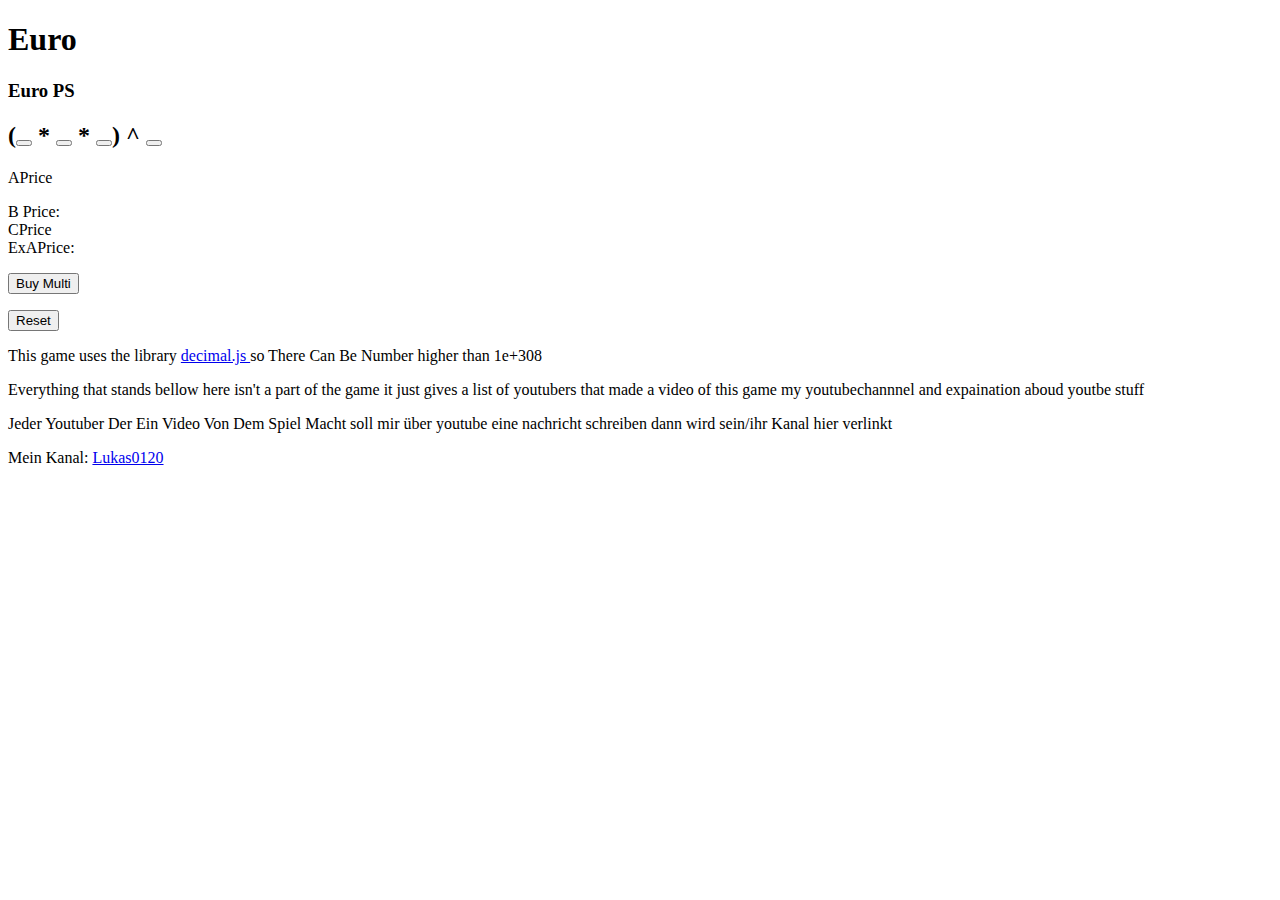
<file: index Aktuelles Backup.html>
<!DOCTYPE html>
<head>
	<title>  Idle Spiel </title>
</head>

<body>
	<h1> <span id="Geld"> </span> Euro </h1>
	<h3> <span id="GeldPS"> </span> Euro PS </h3>
	<h2> (<button onclick="AKauf()" id="A"> </button> * <button onclick="BKauf()" id="B"> </button> * <button onclick="CKauf()" id="C"> </button>) ^ <button onclick="ExAKauf()" id="ExA"> </button> </h2>
	<p> APrice <div id="APreis"> </div> B Price: <div id="BPreis"> </div> CPrice <div id="CPreis"> </div> ExAPrice: <div id="ExAPreis"> </div>
	<p> <button onclick="SetMultiKaufAnzahl()"> Buy Multi </button> </p>
	<p> <button onclick="Reset()"> Reset </button> </p>
	<p> This game uses the library <a href="https://github.com/MikeMcl/decimal.js/"> decimal.js </a> so There Can Be Number higher than 1e+308 </p>
	<p> Everything that stands bellow here isn't a part of the game it just gives a list of youtubers that made a video of this game my youtubechannnel and expaination aboud youtbe stuff</p> 
	<p> Jeder Youtuber Der Ein Video Von Dem Spiel Macht soll mir über youtube eine nachricht schreiben dann wird sein/ihr Kanal hier verlinkt </p>
	<p> Mein Kanal: <a href="https://www.youtube.com/channel/UC3BFoEDnswfz4JGBnt_RIgA"> Lukas0120 </a> </p>
</body>	
<script src=decimal.js> </script>
	<script src=Spiel.js> </script>
</file>
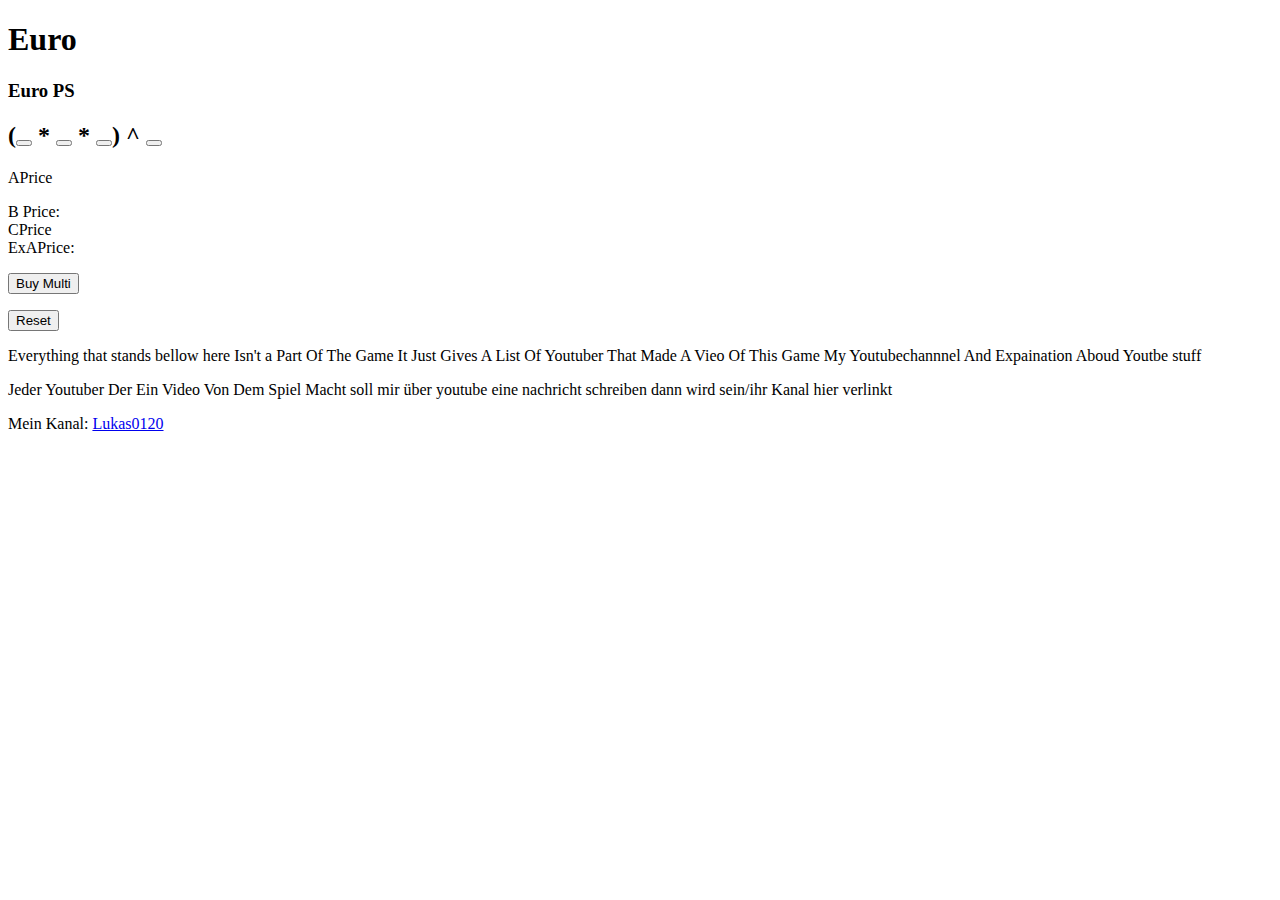
<file: index MitYoutubeTextBackup.html>
<!DOCTYPE html>
<head>
	<title>  Idle Spiel </title>
</head>

<body>
	<h1> <span id="Geld"> </span> Euro </h1>
	<h3> <span id="GeldPS"> </span> Euro PS </h3>
	<h2> (<button onclick="AKauf()" id="A"> </button> * <button onclick="BKauf()" id="B"> </button> * <button onclick="CKauf()" id="C"> </button>) ^ <button onclick="ExAKauf()" id="ExA"> </button> </h2>
	<p> APrice <div id="APreis"> </div> B Price: <div id="BPreis"> </div> CPrice <div id="CPreis"> </div> ExAPrice: <div id="ExAPreis"> </div>
	<p> <button onclick="SetMultiKaufAnzahl()"> Buy Multi </button> </p>
	<p> <button onclick="Reset()"> Reset </button> </p>
	<p> Everything that stands bellow here Isn't a Part Of The Game It Just Gives A List Of Youtuber That Made A Vieo Of This Game My Youtubechannnel And Expaination Aboud Youtbe stuff </p> 
	<p> Jeder Youtuber Der Ein Video Von Dem Spiel Macht soll mir über youtube eine nachricht schreiben dann wird sein/ihr Kanal hier verlinkt </p>
	<p> Mein Kanal: <a href="https://www.youtube.com/channel/UC3BFoEDnswfz4JGBnt_RIgA"> Lukas0120 </a> </p>
</body>	
<script src=decimal.js> </script>
	<script src=Spiel.js> </script>
</file>
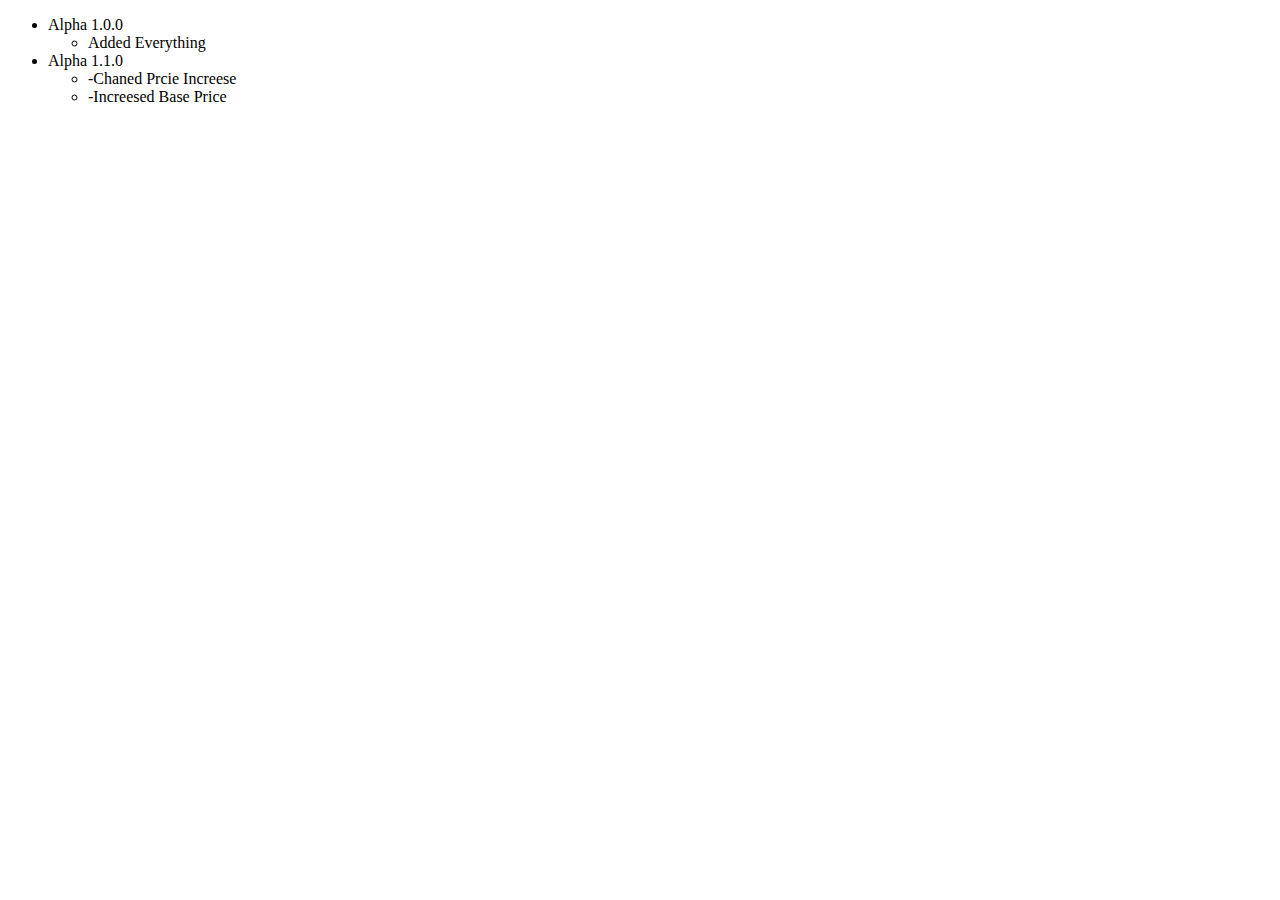
<file: InsaneIdle2/Chanelog.html>
<!DOCTYPE html>
<!--
To change this license header, choose License Headers in Project Properties.
To change this template file, choose Tools | Templates
and open the template in the editor.
-->
<html>
    <head>
        <title>Insane Idle 2 Alpha Chanelog</title>
        <meta charset="UTF-8">
        <meta name="viewport" content="width=device-width, initial-scale=1.0">
    </head>
    <body>
        <ul>
            <li>Alpha 1.0.0
                <ul>
                    <li>Added Everything</li>
                </ul>
            
            </li>
            <li> Alpha 1.1.0
                <ul>
                    <li>-Chaned Prcie Increese</li>
                    <li>-Increesed Base Price </li>
                </ul>
                
            </li>
        </ul>
        
        <!---Importieren von Skripten (Google Analytics)--->
             <script>
        (function(i,s,o,g,r,a,m){i['GoogleAnalyticsObject']=r;i[r]=i[r]||function(){
        (i[r].q=i[r].q||[]).push(arguments)},i[r].l=1*new Date();a=s.createElement(o),
        m=s.getElementsByTagName(o)[0];a.async=1;a.src=g;m.parentNode.insertBefore(a,m)
        })(window,document,'script','https://www.google-analytics.com/analytics.js','ga');

        ga('create', 'UA-83650410-2', 'auto');
        ga('send', 'pageview');

            </script>
    </body>
</html>
</file>
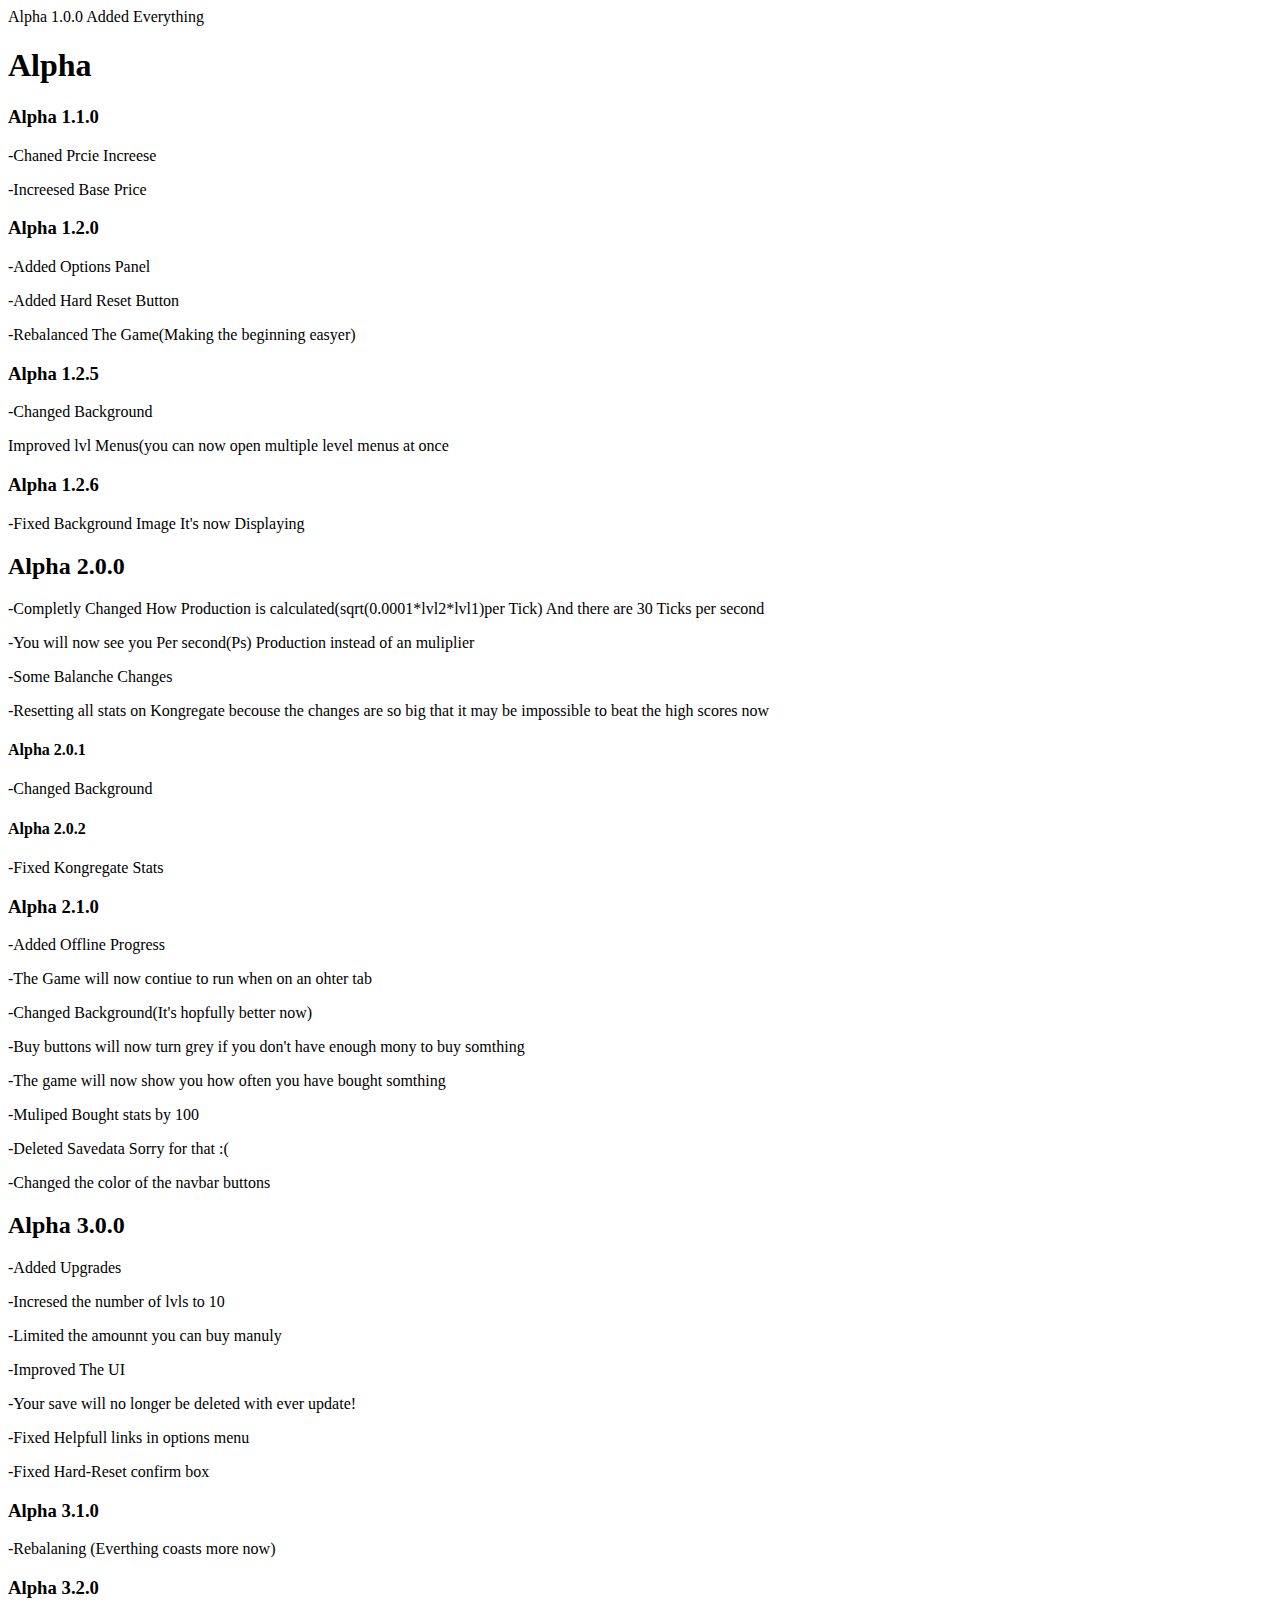
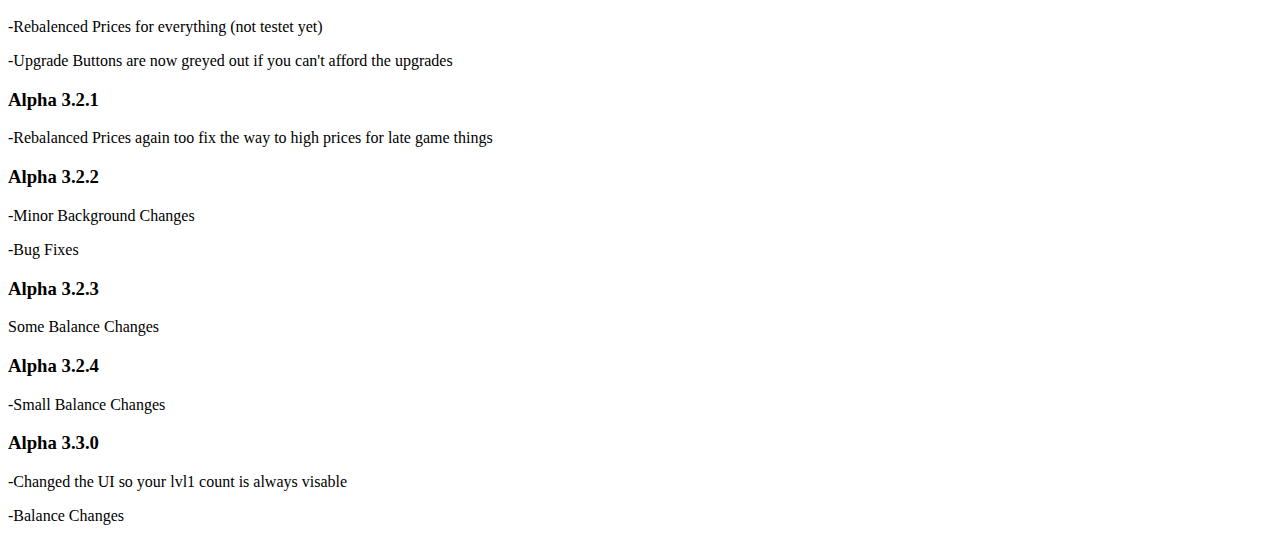
<file: InsaneIdle2/A/Chanelog.html>
<!DOCTYPE html>
<!--
To change this license header, choose License Headers in Project Properties.
To change this template file, choose Tools | Templates
and open the template in the editor.
-->
<html>
    <head>
        <title>Insane Idle 2 Alpha Chanelog</title>
        <meta charset="UTF-8">
        <meta name="viewport" content="width=device-width, initial-scale=1.0">
    </head>
    <body>
Alpha 1.0.0
Added Everything

<h1>Alpha</h1>         
<h3>Alpha 1.1.0</h3>
<p>-Chaned Prcie Increese</p>
<p>-Increesed Base Price</p> 
<h3>Alpha 1.2.0 </h3>         
<p>-Added Options Panel</p>
<p>-Added Hard Reset Button</p>
<p>-Rebalanced The Game(Making the beginning easyer)</p>            
<h3>Alpha 1.2.5</h3>             
<p>-Changed Background</p>
<p>Improved lvl Menus(you can now open multiple level menus at once</p>            
<h3>Alpha 1.2.6</h3>
<p>-Fixed Background Image It's now Displaying</p>
<h2>Alpha 2.0.0</h2>
<p>-Completly Changed How Production is calculated(sqrt(0.0001*lvl2*lvl1)per Tick) And there are 30 Ticks per second</p>
<p>-You will now see you Per second(Ps) Production instead of an muliplier</p>
<p>-Some Balanche Changes</p>
<p>-Resetting all stats on Kongregate becouse the changes are so big that it may be impossible to beat the high scores now </p>
<h4>Alpha 2.0.1</h4>
<p>-Changed Background</p>
<h4>Alpha 2.0.2</h4>
<p>-Fixed Kongregate Stats</p>
<h3>Alpha 2.1.0</h3>
<p>-Added Offline Progress</p>
<p>-The Game will now contiue to run when on an ohter tab</p>
<p>-Changed Background(It's hopfully better now)</p>
<p>-Buy buttons will now turn grey if you don't have enough mony to buy somthing</p>
<p>-The game will now show you how often you have bought somthing</p>
<p>-Muliped Bought stats by 100</p>
<p>-Deleted Savedata Sorry for that :(</p>
<p>-Changed the color of the navbar buttons </p>
<h2>Alpha 3.0.0</h2>
<p>-Added Upgrades</p>
<p>-Incresed the number of lvls to 10</p>
<p>-Limited the amounnt you can buy manuly</p>
<p>-Improved The UI</p>
<p>-Your save will no longer be deleted with ever update!</p>
<p>-Fixed Helpfull links in options menu</p>
<p>-Fixed Hard-Reset confirm box</p>
<h3>Alpha 3.1.0</h3>
<p>-Rebalaning (Everthing coasts more now)</p>
<h3>Alpha 3.2.0</h3>
<p>-Rebalenced Prices for everything (not testet yet) </p>
<p>-Upgrade Buttons are now greyed out if you can't afford the upgrades </p>
<h3>Alpha 3.2.1</h3>
<p>-Rebalanced Prices again too fix the way to high prices for late game things</p>
<h3>Alpha 3.2.2</h3>
<p>-Minor Background Changes</p>
<p>-Bug Fixes</p>
<h3>Alpha 3.2.3</h3>
<p>Some Balance Changes</p>
<h3>Alpha 3.2.4</h3>
<p>-Small Balance Changes</p>
<h3>Alpha 3.3.0</h3>
<p>-Changed the UI so your lvl1 count is always visable</p>
<p>-Balance Changes</p>
        
        <!---Importieren von Skripten (Google Analytics)
             <script>
        (function(i,s,o,g,r,a,m){i['GoogleAnalyticsObject']=r;i[r]=i[r]||function(){
        (i[r].q=i[r].q||[]).push(arguments)},i[r].l=1*new Date();a=s.createElement(o),
        m=s.getElementsByTagName(o)[0];a.async=1;a.src=g;m.parentNode.insertBefore(a,m)
        })(window,document,'script','https://www.google-analytics.com/analytics.js','ga');

        ga('create', 'UA-83650410-2', 'auto');
        ga('send', 'pageview');

            </script>
        --->
    </body>
</html>
</file>
<file: main.css>
.Hauptknoepfe{
font-size: 37px;
text-align:center;
}

.Knopf{
border: 5px solid black;
background-color: silver;
}

.HKnofp{
padding: 2px 15px;
display: inline-block;
font-size: 23px;
}

#ExAKnopf{
background-color: red;
}
</file>
<file: InsaneIdle/main.css>
body {
   background-color: white; 
   font-family: Segoe UI ,Frutiger,Frutiger Linotype,Dejavu Sans,Helvetica Neue Frutiger, Verdana;
}

.Hauptknoepfe{
font-size: 37px;
text-align:center;
}

.Knopf{
border: 3px black;
background-color: silver;
border-style: outset;
border-radius: 4px;
}

.HKnofp{
padding: 2px 15px;
display: inline-block;
font-size: 23px;
}

#ExAKnopf{
background-color: red;
}
</file>
<file: InsaneIdle2/A/main.css>
/*
To change this license header, choose License Headers in Project Properties.
To change this template file, choose Tools | Templates
and open the template in the editor.
*/
/* 
    Created on : 05.10.2016, 14:38:23
    Author     : KeinNiemand
*/
body{
    background-color: green;
    padding: 0px;
    padding-top:60px;
    margin:  0px;
    font-size: 13.5pt;
    background-image: url("Img/Background.png");
    font-size: 14pt;
}

nav{
    margin: 0px;
    position: fixed;
    background-color: rgb(240,240,240);
    top: 0;
    width: 100%;
    z-index: 10;
    text-align: center;
}
nav>*{
    margin: 5px;
    padding: 2px;
    border: 2px;
    border-style: solid;
    border-radius: 8px;
    color: black;
    font-size: 14pt;
    /* Permalink - use to edit and share this gradient: http://colorzilla.com/gradient-editor/#e7e9e9+0,daddde+37,c5cacb+100 */
    background: rgb(231,233,233); /* Old browsers */
    background: -moz-linear-gradient(top,  rgba(231,233,233,1) 0%, rgba(218,221,222,1) 37%, rgba(197,202,203,1) 100%); /* FF3.6-15 */
    background: -webkit-linear-gradient(top,  rgba(231,233,233,1) 0%,rgba(218,221,222,1) 37%,rgba(197,202,203,1) 100%); /* Chrome10-25,Safari5.1-6 */
    background: linear-gradient(to bottom,  rgba(231,233,233,1) 0%,rgba(218,221,222,1) 37%,rgba(197,202,203,1) 100%); /* W3C, IE10+, FF16+, Chrome26+, Opera12+, Safari7+ */
    filter: progid:DXImageTransform.Microsoft.gradient( startColorstr='#e7e9e9', endColorstr='#c5cacb',GradientType=0 ); /* IE6-9 */
    display: inline-block;
    text-align: center;
}

button{
    border-radius: 11px;
    font-size: 12pt;
}

.levels{
    border-width:  2px;
    border-color: black;
    border-style: solid;
    padding: 3px;
    margin: 10px;
    margin-bottom: 0px;
    font-size : 23pt;
    /* Permalink - use to edit and share this gradient: http://colorzilla.com/gradient-editor/#87e0fd+0,53cbf1+40,05abe0+100;Blue+3D+%23+16 */
    background: rgb(135,224,253); /* Old browsers */
    background: -moz-linear-gradient(top,  rgba(135,224,253,1) 0%, rgba(83,203,241,1) 40%, rgba(5,171,224,1) 100%); /* FF3.6-15 */
    background: -webkit-linear-gradient(top,  rgba(135,224,253,1) 0%,rgba(83,203,241,1) 40%,rgba(5,171,224,1) 100%); /* Chrome10-25,Safari5.1-6 */
    background: linear-gradient(to bottom,  rgba(135,224,253,1) 0%,rgba(83,203,241,1) 40%,rgba(5,171,224,1) 100%); /* W3C, IE10+, FF16+, Chrome26+, Opera12+, Safari7+ */
    filter: progid:DXImageTransform.Microsoft.gradient( startColorstr='#87e0fd', endColorstr='#05abe0',GradientType=0 ); /* IE6-9 */
}

.levelinh{
    background-color: white;
    padding: 5px;
    margin: 0px;
    border-style: solid;
    border-width: 1px;
    border-top-style:none;
    margin-left: 10px;
    margin-right: 10px;
}
</file>
